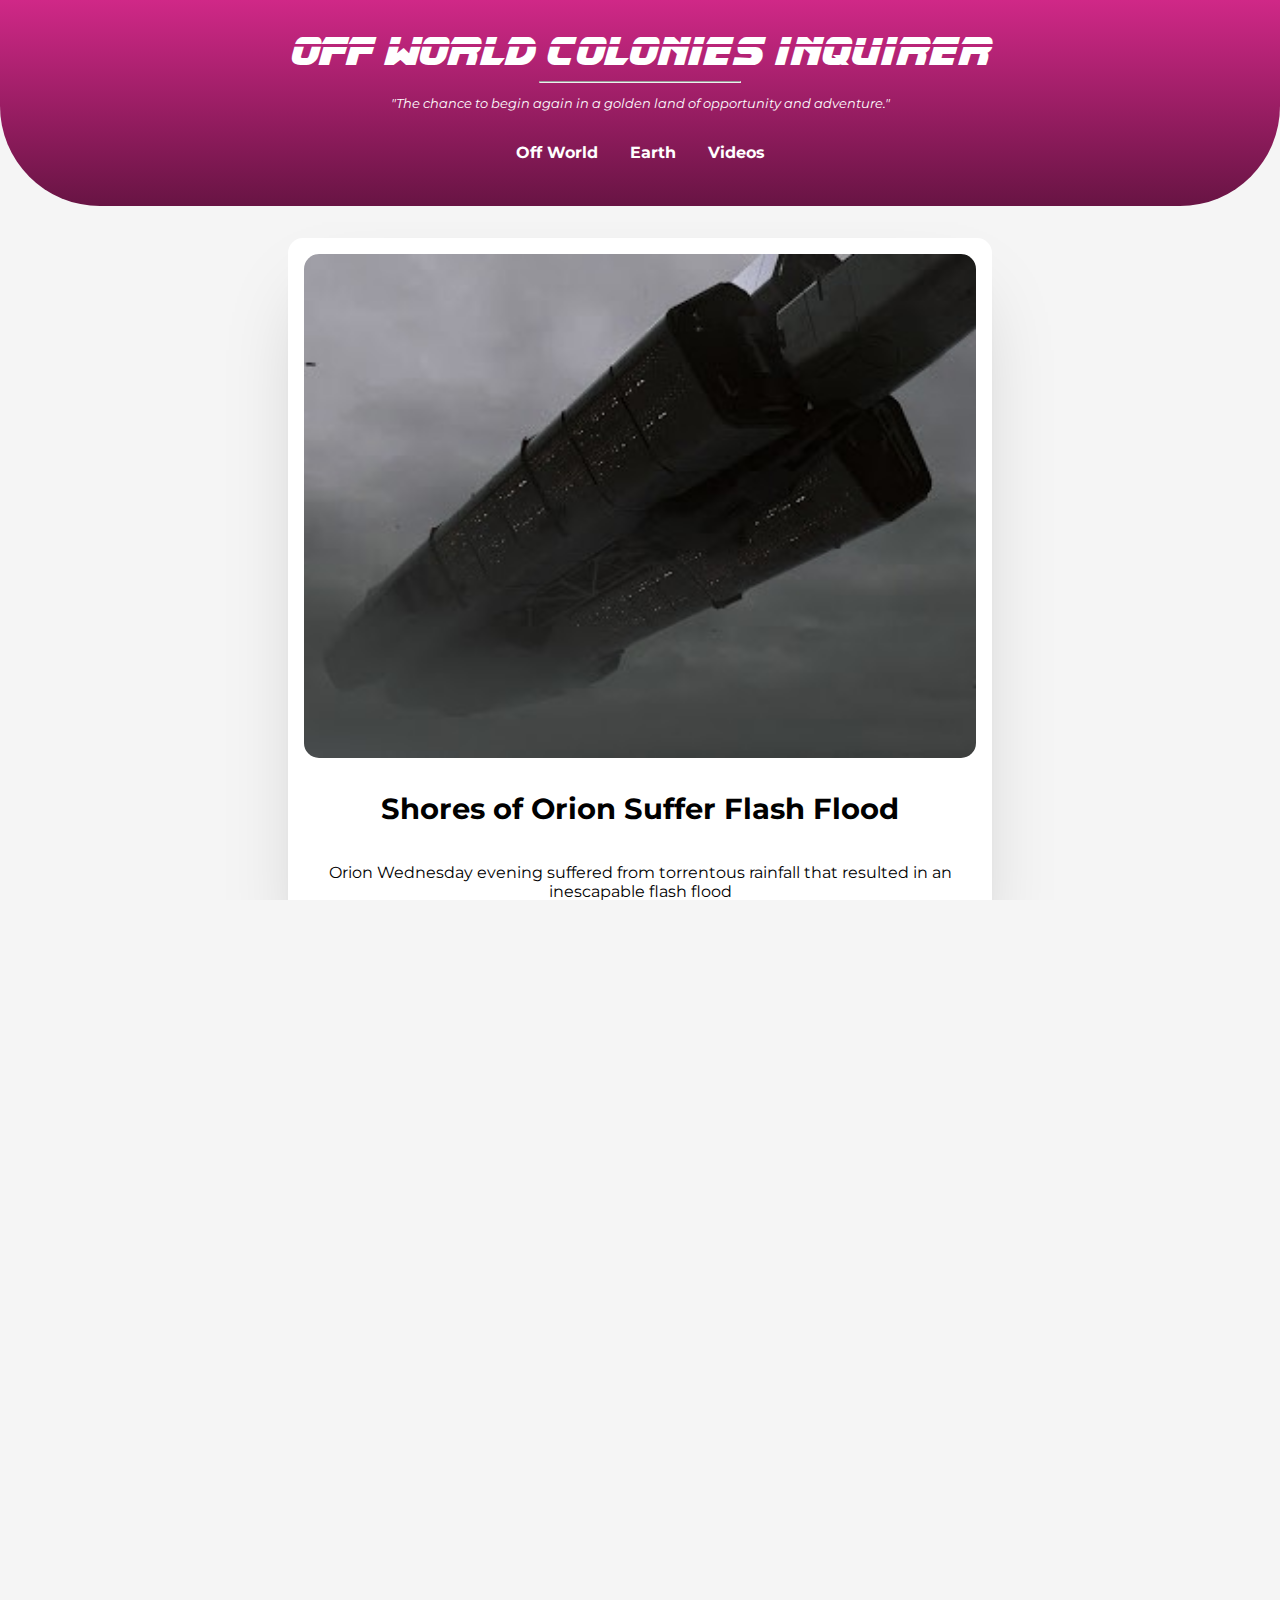
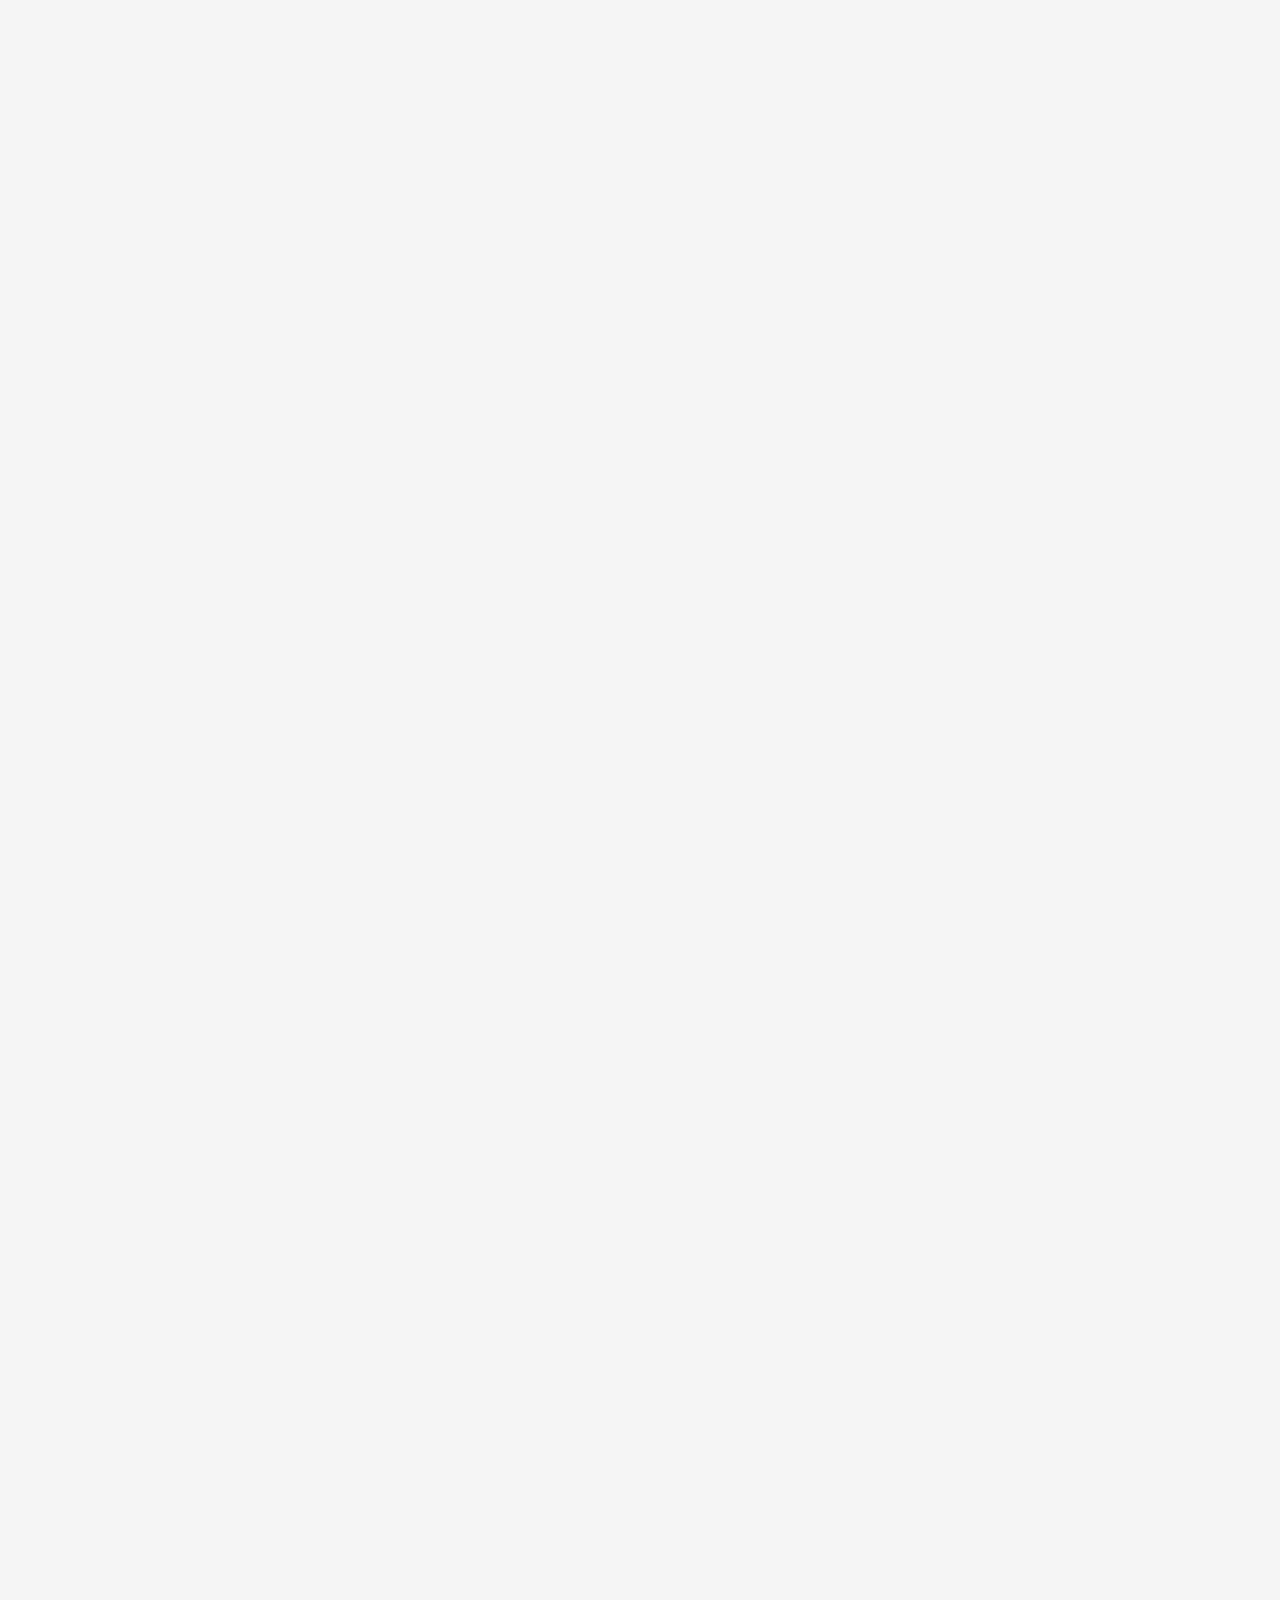
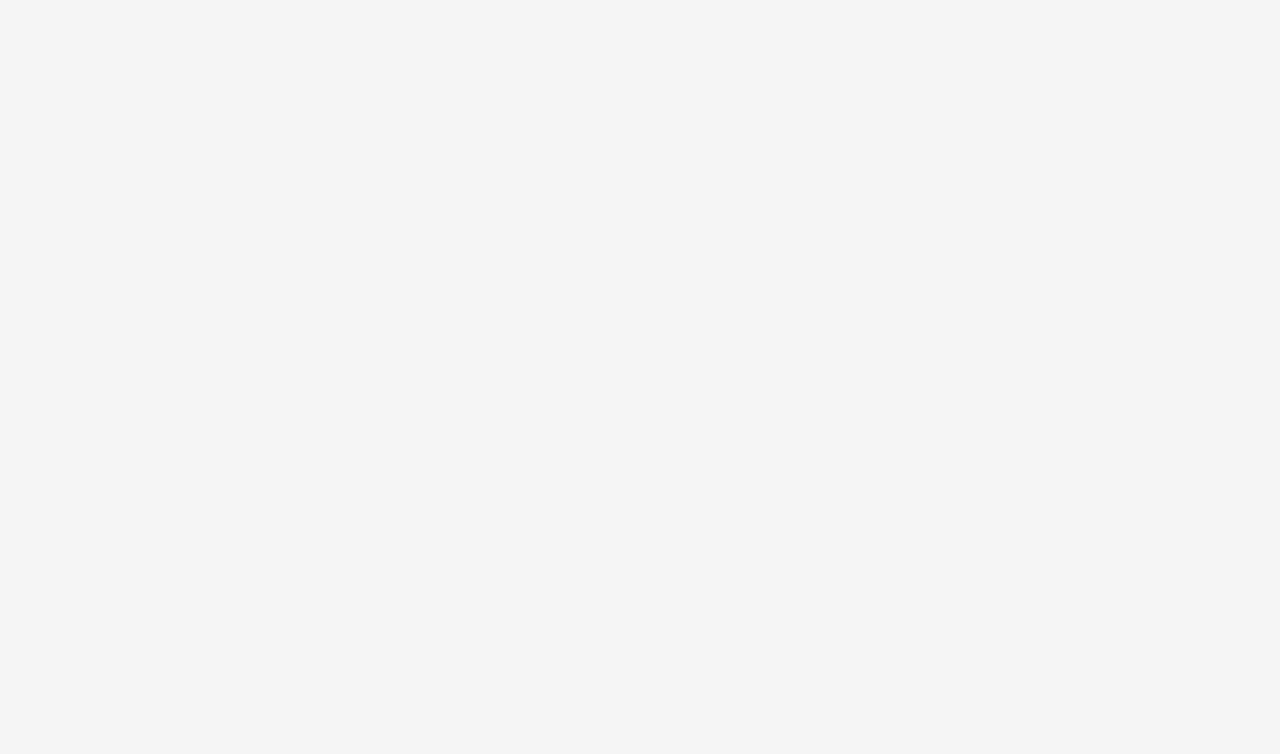
<file: index.html>
<!DOCTYPE html>
<html lang="en">
  <head>
    <meta charset="UTF-8" />
    <meta name="viewport" content="width=device-width, initial-scale=1.0" />
    <link rel="stylesheet" href="style.css" />
    <link
      href="https://fonts.googleapis.com/css?family=Montserrat&display=swap"
      rel="stylesheet"
    />
    <link
      rel="icon"
      href="./images/Off_World_Colonies_Logo.jpg"
      type="image/x-icon"
    />
    <title>Off World Colonies Inquirer</title>
  </head>
  <body>
    <div class="main-container">
      <div class="header-container">
        <header>
          <h1 class="title">
            <a href="index.html">Off World Colonies Inquirer</a>
          </h1>
          <hr />
          <p class="ad-quote">
            "The chance to begin again in a golden land of opportunity and
            adventure."
          </p>
          <nav>
            <ul>
              <li>
                <a href="#Off_World_Container"><h4>Off World</h4></a>
              </li>
              <li>
                <a href="#Earth_Container"><h4>Earth</h4></a>
              </li>
              <li>
                <a href="#Video_Container"><h4>Videos</h4></a>
              </li>
            </ul>
          </nav>
        </header>
      </div>
      <div class="grid-container">
        <a href="storyOrion.html" class="main-story card">
          <article>
            <img
              src="./images/Blade Runner OrionCopy.jpg"
              alt="Blade Runner Orion"
            />
            <br />
            <h3>Shores of Orion Suffer Flash Flood</h3>
            <p class="subhead">
              Orion Wednesday evening suffered from torrentous rainfall that
              resulted in an inescapable flash flood
            </p>
          </article>
        </a>
        <a href="storyNexus8.html" class="card item-b"
          ><article>
            <img src="./images/Nexus_AlphaCopy.jpg" alt="Nexus-8" />
            <h3>Nexus 8 Replicant Apprehended at Cafe</h3>
          </article></a
        >
        <a href="storySebastian.html" class="card item-c"
          ><article>
            <img src="./images/Sebastian.jpg" alt="Chickenheads" />
            <h3>
              Colony Scientists Discover Way to Fix Chickenheads
            </h3>
          </article></a
        >
      </div>
      <h2 id="Off_World_Container">Off-World</h2>
      <div class="grid-container">
        <a href="storyChess.html" class="card secondary-items item-d">
          <article>
            <img
              src="./images/Roy_Batty_and_chessCopy.jpg"
              alt="Voight-Kampff"
            />
            <h3>
              An Intense Finale at the Off-World Chess Tournament
            </h3>
          </article></a
        >
        <a href="storyTownHall.html" class="card secondary-items item-e"
          ><article>
            <img
              src="./images/Cyberpunk_CityCopy.jpg"
              alt="Blade_Runner_Streets"
            />
            <h3>
              Weekly Katabatic Town Hall Disrupted By Scoundrels
            </h3>
          </article></a
        >
        <a href="storyFashion.html" class="card secondary-items item-f"
          ><article>
            <img
              src="./images/Blade-Runner-Sci-Fi-Fashion-InfluencesCopy.png"
              alt="Blade_Runner_Fashion"
            />
            <h3>
              The Clothes You Need for Fall 2050
            </h3>
          </article></a
        >
        <a href="storyDiscover.html" class="card secondary-items item-g">
          <article>
            <img
              src="./images/Desert_Off_World_ColonyCopy.png"
              alt="Desert_Off_World_ColonyCopy"
            />
            <h3>
              Children Lasersword Fighting Discover Ancient Art
            </h3>
          </article>
        </a>
      </div>
      <h2 id="Earth_Container">Earth</h2>
      <div class="grid-container">
        <a href="storyVoight.html" class="card secondary-items item-d"
          ><article>
            <img src="./images/VoightKampffTestCopy.jpg" alt="Voight-Kampff" />
            <h3>
              New Voight-Kampff Questions Raise Concerns
            </h3>
          </article>
        </a>
        <a href="storyWallace.html" class="card secondary-items item-e"
          ><article>
            <img src="./images/Wallace_Corporation_logoCopy.jpg" alt="Bones" />
            <h3>
              Wallace Corporation Finally Turns a Profit
            </h3>
          </article></a
        >
        <a href="storyHuman.html" class="card secondary-items item-f"
          ><article>
            <img
              src="./images/Blade_Runner_StreetsCopy.jpg"
              alt="Earth Streets"
            />
            <h3>
              Do We Still Have Human Blade Runners?
            </h3>
          </article></a
        >
        <a href="storyPartner.html" class="card secondary-items item-g"
          ><article>
            <img
              src="./images/Officer_K_and_LadiesCopy.jpg"
              alt="Officer_K_and_Ladies"
            />
            <h3>
              How to Attract a Fertile Partner
            </h3>
          </article></a
        >
      </div>
      <h2 id="Video_Container">
        Videos
      </h2>
      <div class="flex-container">
        <section>
          <a
            href="https://www.youtube.com/watch?v=FaR7gsM4Et0&t=4s"
            target="_blank"
            ><img
              class="card"
              src="./images/CarPastBuildings.gif"
              alt="Car Passing Buildings gif"
          /></a>
        </section>
        <section>
          <a
            href="https://www.youtube.com/watch?v=yWPyRSURYFQ&list=PLD78CC986AC24D6B2&index=2&t=0s"
            target="_blank"
            ><img class="card" src="./images/Rachel.gif" alt="Rachel gif"
          /></a>
        </section>
        <section>
          <a
            href="https://www.youtube.com/watch?v=HU7Ga7qTLDU&list=PLD78CC986AC24D6B2&index=9"
            target="_blank"
            ><img
              class="card"
              src="./images/TearsInRain.gif"
              alt="Tears in Rain gif"
          /></a>
        </section>
      </div>
    </div>
    <div class="footer-container">
      <footer>
        <ul>
          <li>
            <a href="#">About</a>
          </li>
          <li>
            <a href="https://gamedog9988.github.io/Frontender/" target="_blank"
              >Contact</a
            >
          </li>
          <li>
            <a
              href="https://github.com/GameDog9988/Off_World_News"
              target="_blank"
              >GitHub Repo</a
            >
          </li>
          <li>
            <a href="index.html">Back to Top</a>
          </li>
        </ul>
      </footer>
    </div>
  </body>
</html>
</file>
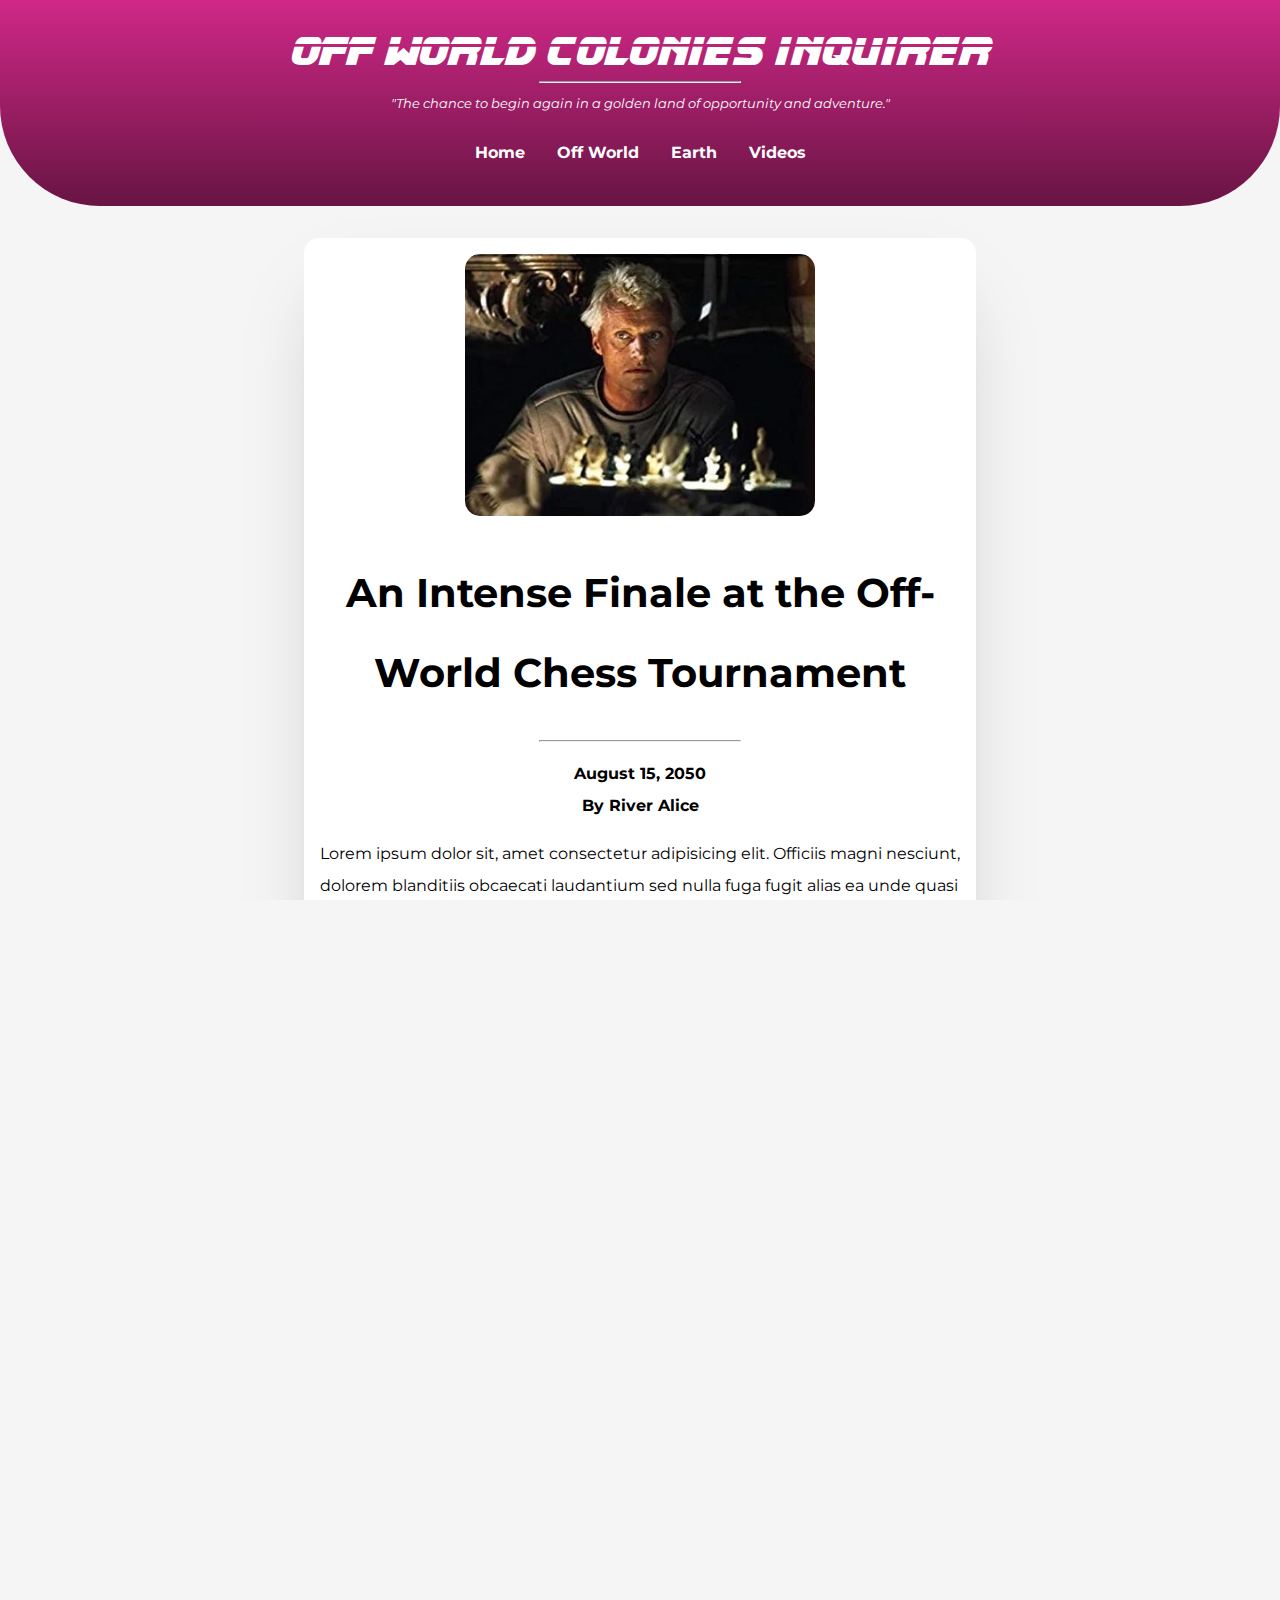
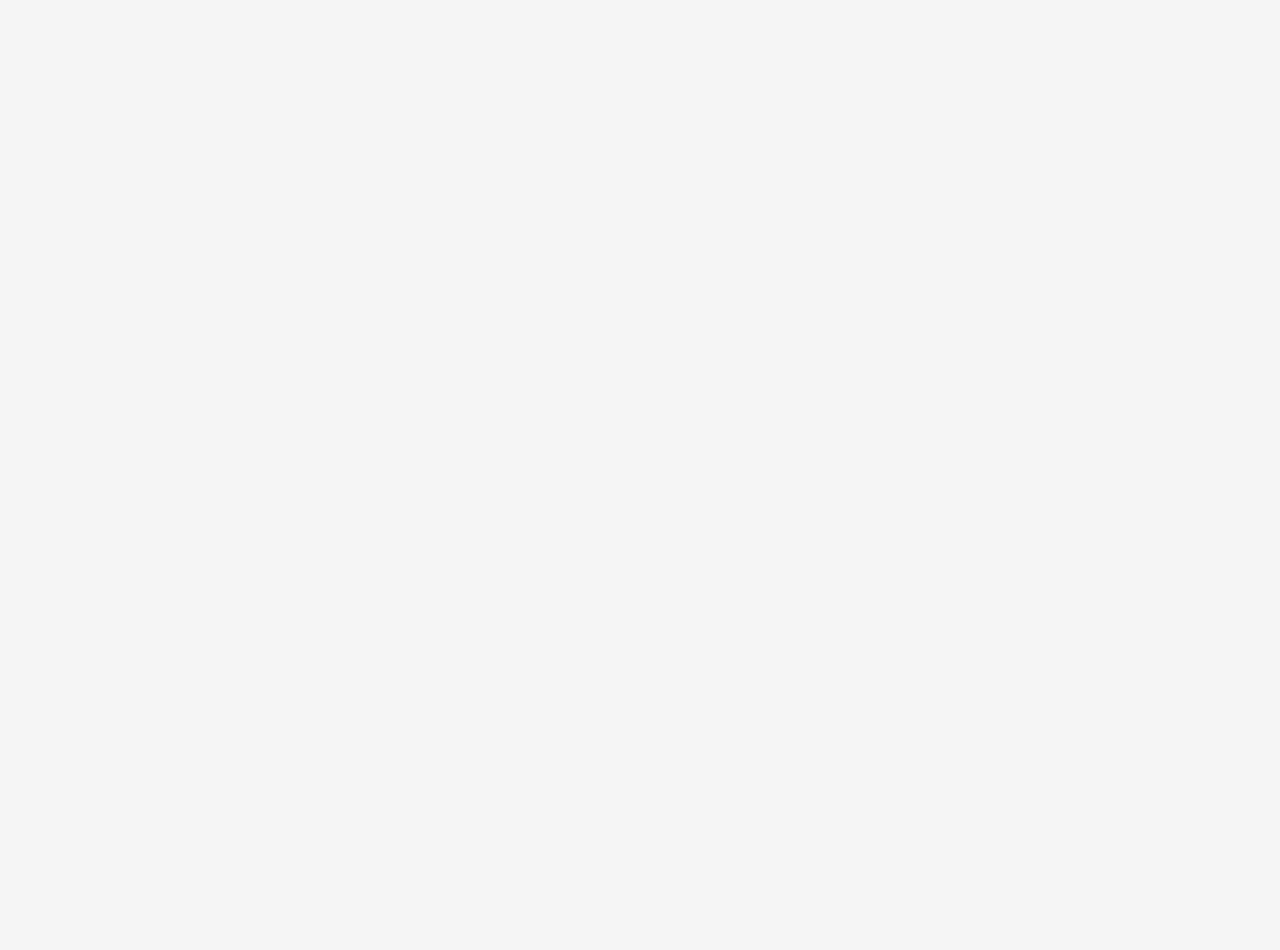
<file: storyChess.html>
<!DOCTYPE html>
<html lang="en">
  <head>
    <meta charset="UTF-8" />
    <meta name="viewport" content="width=device-width, initial-scale=1.0" />
    <link rel="stylesheet" href="style.css" />
    <link
      href="https://fonts.googleapis.com/css?family=Montserrat&display=swap"
      rel="stylesheet"
    />
    <link
      rel="icon"
      href="./images/Off_World_Colonies_Logo.jpg"
      type="image/x-icon"
    />
    <title>
      An Intense Finale at the Off-World Chess Tournament - Off World Colonies
      Inquirer
    </title>
  </head>
  <body>
    <div class="main-container">
      <div class="header-container">
        <header>
          <h1 class="title">
            <a href="index.html">Off World Colonies Inquirer</a>
          </h1>
          <hr />
          <p class="ad-quote">
            "The chance to begin again in a golden land of opportunity and
            adventure."
          </p>
          <nav>
            <ul>
              <li>
                <a href="index.html">
                  <h4>Home</h4>
                </a>
              </li>
              <li>
                <a href="index.html#Off_World_Container">
                  <h4>Off World</h4>
                </a>
              </li>
              <li>
                <a href="index.html#Earth_Container">
                  <h4>Earth</h4>
                </a>
              </li>
              <li>
                <a href="index.html#Video_Container">
                  <h4>Videos</h4>
                </a>
              </li>
            </ul>
          </nav>
        </header>
      </div>
      <div class="story-container story-card">
        <img
          src="./images/Roy_Batty_and_chessCopy.jpg"
          alt="Roy_Batty_and_chessCopy"
        />
        <h1>An Intense Finale at the Off-World Chess Tournament</h1>
        <hr />
        <p class="byline">
          August 15, 2050 <br />
          By River Alice
        </p>
        <p class="story">
          Lorem ipsum dolor sit, amet consectetur adipisicing elit. Officiis
          magni nesciunt, dolorem blanditiis obcaecati laudantium sed nulla fuga
          fugit alias ea unde quasi molestias dignissimos deserunt vero nostrum
          nobis ullam doloribus. <br /><br />
          Exercitationem sed odit soluta quia ut reiciendis asperiores, aliquam
          vitae modi qui eligendi autem eius consectetur repellendus excepturi
          velit, unde, tenetur ullam! Vitae eos nihil exercitationem
          necessitatibus repudiandae ex nisi commodi ad sit nemo laudantium
          perferendis accusantium, accusamus id illo sint totam repellat
          mollitia obcaecati ut? <br /><br />
          Exercitationem itaque ipsam laudantium nam quod aperiam facere ex
          repellat repellendus porro aliquid perspiciatis, ab officiis fugit
          velit enim fuga suscipit laboriosam deserunt dolores dolor quidem.
          Eligendi magni quae doloremque voluptatem aperiam provident aspernatur
          eveniet quidem, incidunt hic veritatis possimus excepturi voluptate
          accusamus quas molestias asperiores omnis labore porro quos sint.
          <br /><br />
          Voluptas, explicabo distinctio error perferendis sequi delectus
          facilis. Suscipit facilis libero labore cumque quis doloribus
          voluptates earum nam laborum, quae dolorem optio, soluta repellendus
          voluptatum aliquam expedita veniam ipsum officiis neque dolores
          facere? Voluptates voluptatem aliquid eveniet esse voluptate culpa
          inventore! Exercitationem atque doloribus, eos eum reiciendis
          provident quidem. Tempora nemo optio laboriosam id natus deleniti a
          quam expedita aut sint pariatur inventore alias atque necessitatibus,
          ipsum porro blanditiis hic amet. <br /><br />
          Dolorum nobis officia, quis doloribus enim optio quibusdam nulla fuga
          reiciendis voluptate. Distinctio odio perferendis, odit neque
          repudiandae doloremque et nostrum placeat velit modi necessitatibus
          hic esse numquam similique recusandae dolorum? Placeat quisquam eum
          debitis, pariatur, provident libero nisi voluptas quam assumenda
          excepturi aperiam nam adipisci voluptatum, asperiores rerum voluptate
          repudiandae molestias sint magni sequi. Sint consequatur hic iste,
          praesentium quae illum eius consectetur veritatis nesciunt, labore
          omnis. Iure amet placeat omnis tempore eveniet. Consequuntur quibusdam
          quasi consequatur voluptate excepturi quia velit, doloribus illo?
          <br /><br />
          Laborum nostrum molestias qui suscipit nihil eaque hic velit ea
          pariatur, fuga nulla quaerat saepe quisquam nobis asperiores fugiat
          corporis repellat vero tempora enim. Similique, atque nobis?
          Temporibus rem sapiente suscipit ad magnam aut? Iure perferendis
          voluptatem corrupti, facilis pariatur molestias sunt maxime, nulla quo
          magnam, nobis alias! Dolorum molestias dicta voluptas vel atque
          dolorem deserunt eius! Debitis similique reprehenderit consectetur.
          <br /><br />
          Qui asperiores quis excepturi, sit eius atque repellendus maiores
          sapiente molestias eum nobis corporis omnis dolores nostrum fuga
          consequuntur accusamus laborum culpa sunt error maxime delectus
          officia deleniti! Labore culpa magnam commodi in, officiis voluptas
          ipsam vitae aliquam minus ratione. Maxime voluptas, alias officia
          repellendus nam ad natus tenetur qui. Debitis totam quisquam beatae
          alias officiis.
        </p>
      </div>
    </div>
  </body>
</html>
</file>
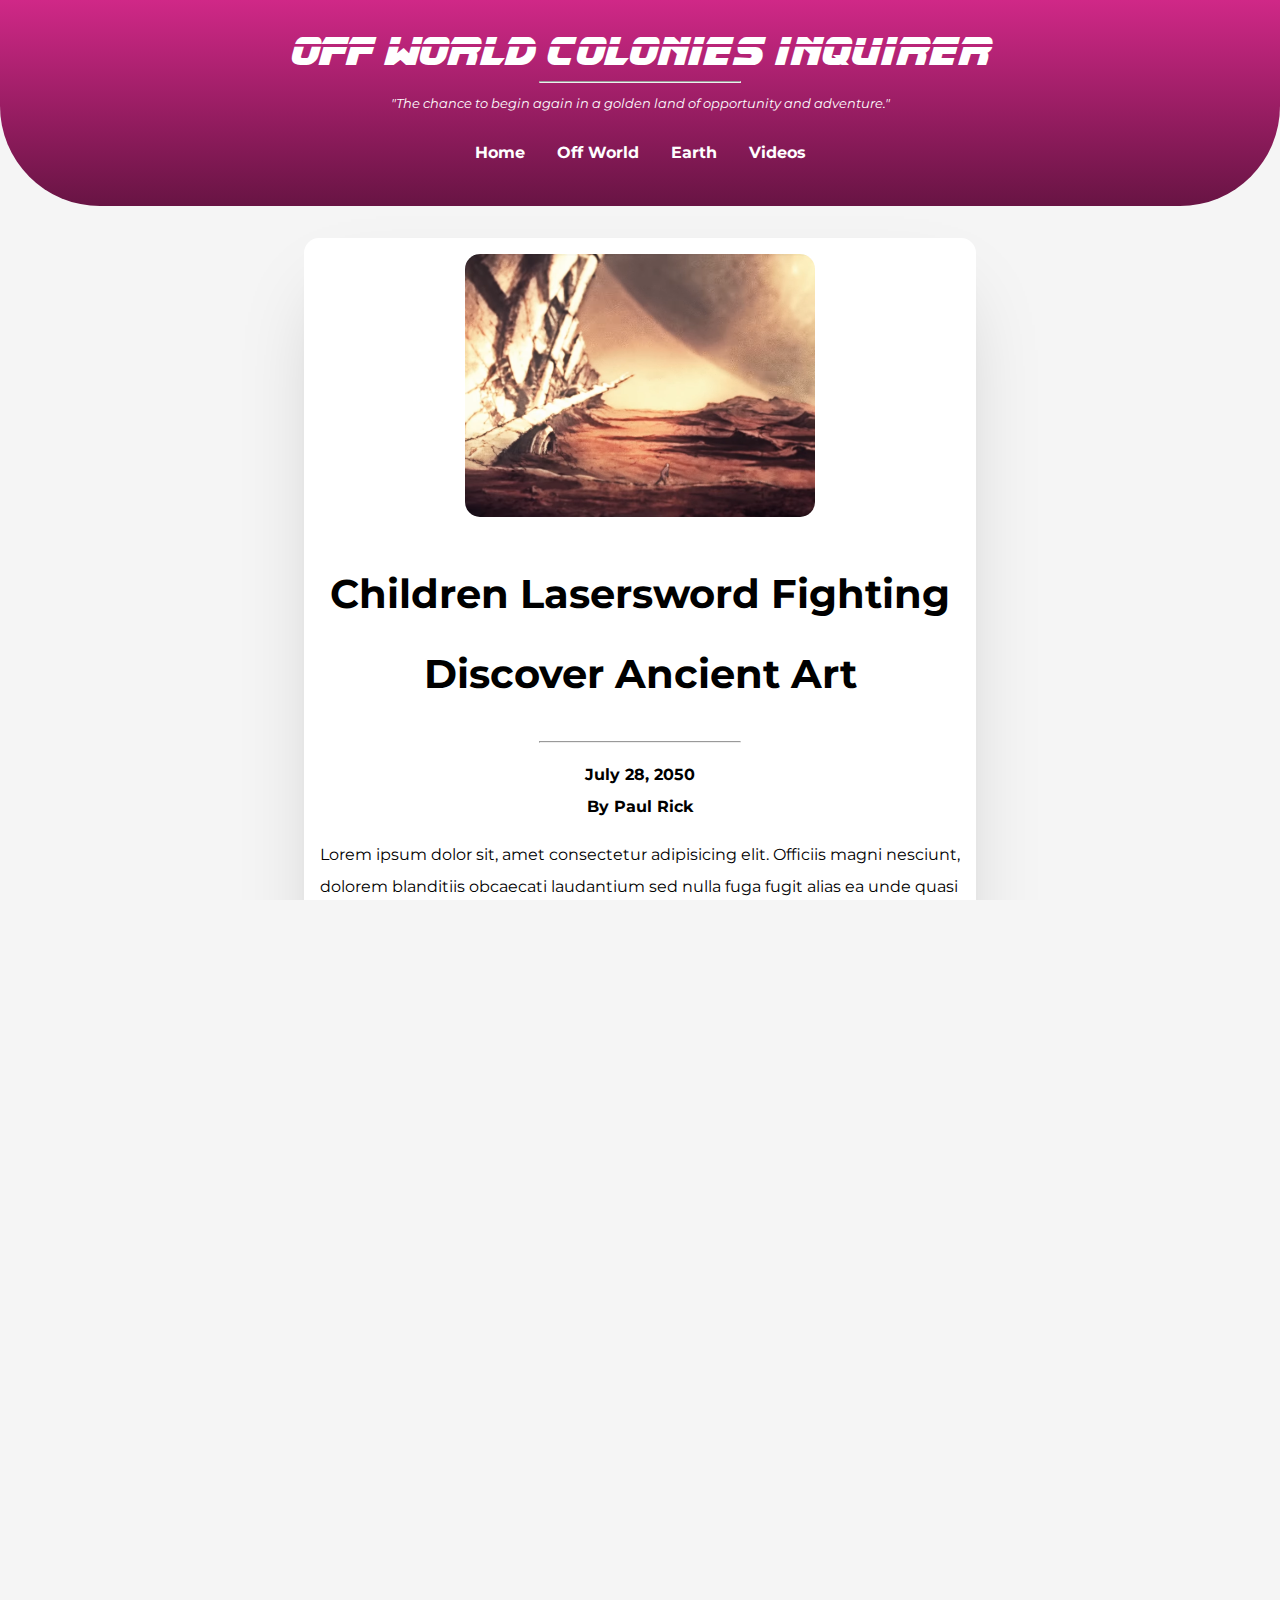
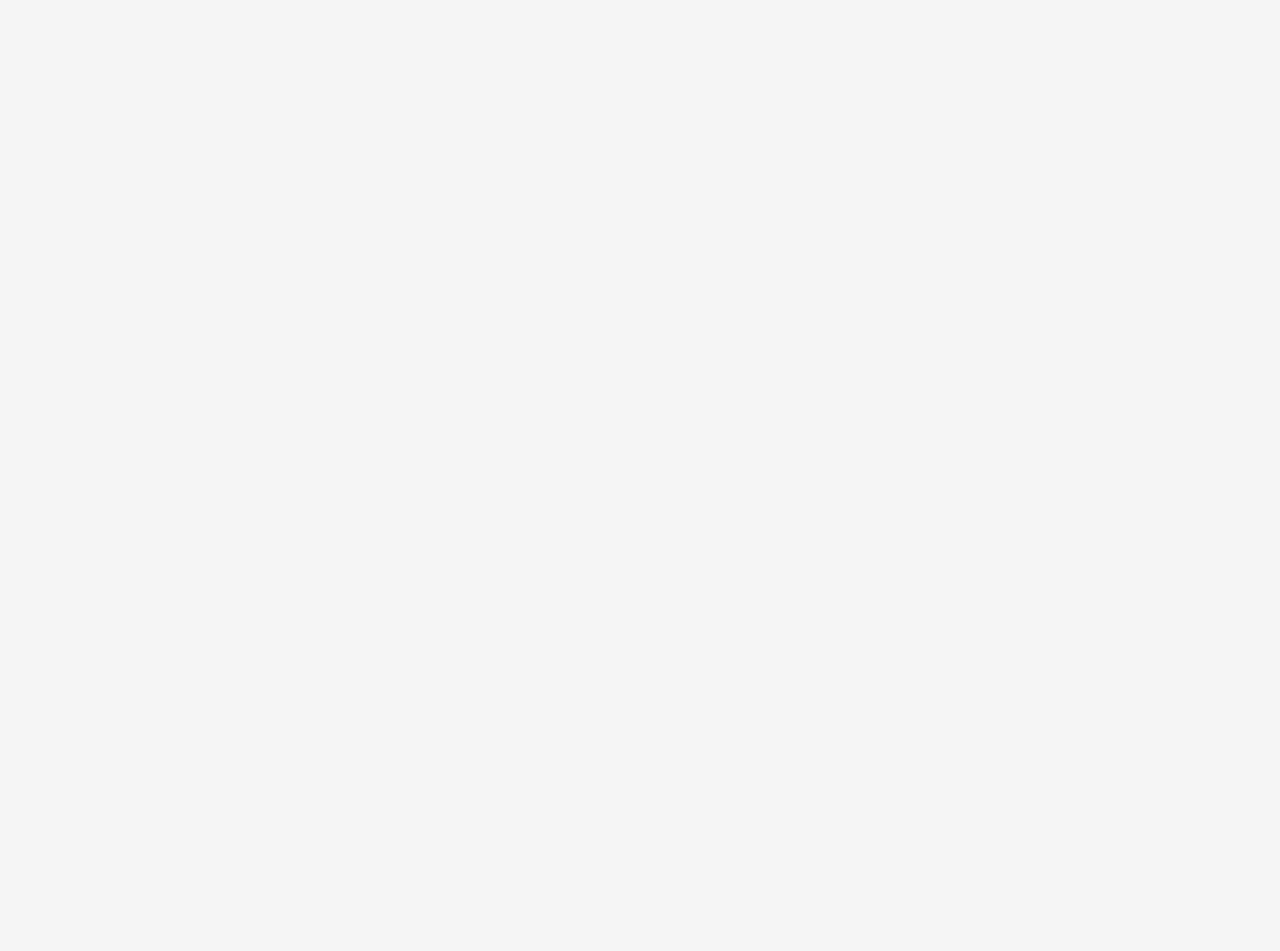
<file: storyDiscover.html>
<!DOCTYPE html>
<html lang="en">
  <head>
    <meta charset="UTF-8" />
    <meta name="viewport" content="width=device-width, initial-scale=1.0" />
    <link rel="stylesheet" href="style.css" />
    <link
      href="https://fonts.googleapis.com/css?family=Montserrat&display=swap"
      rel="stylesheet"
    />
    <link
      rel="icon"
      href="./images/Off_World_Colonies_Logo.jpg"
      type="image/x-icon"
    />
    <title>
      Children Lasersword Fighting Discover Ancient Art - Off World Colonies
      Inquirer
    </title>
  </head>

  <body>
    <div class="main-container">
      <div class="header-container">
        <header>
          <h1 class="title">
            <a href="index.html">Off World Colonies Inquirer</a>
          </h1>
          <hr />
          <p class="ad-quote">
            "The chance to begin again in a golden land of opportunity and
            adventure."
          </p>
          <nav>
            <ul>
              <li>
                <a href="index.html">
                  <h4>Home</h4>
                </a>
              </li>
              <li>
                <a href="index.html#Off_World_Container">
                  <h4>Off World</h4>
                </a>
              </li>
              <li>
                <a href="index.html#Earth_Container">
                  <h4>Earth</h4>
                </a>
              </li>
              <li>
                <a href="index.html#Video_Container">
                  <h4>Videos</h4>
                </a>
              </li>
            </ul>
          </nav>
        </header>
      </div>
      <div class="story-container story-card">
        <img
          src="./images/Desert_Off_World_ColonyCopy.png"
          alt="Desert_Off_World_ColonyCopy"
        />
        <h1>Children Lasersword Fighting Discover Ancient Art</h1>
        <hr />
        <p class="byline">
          July 28, 2050 <br />
          By Paul Rick
        </p>
        <p class="story">
          Lorem ipsum dolor sit, amet consectetur adipisicing elit. Officiis
          magni nesciunt, dolorem blanditiis obcaecati laudantium sed nulla fuga
          fugit alias ea unde quasi molestias dignissimos deserunt vero nostrum
          nobis ullam doloribus. <br /><br />
          Exercitationem sed odit soluta quia ut reiciendis asperiores, aliquam
          vitae modi qui eligendi autem eius consectetur repellendus excepturi
          velit, unde, tenetur ullam! Vitae eos nihil exercitationem
          necessitatibus repudiandae ex nisi commodi ad sit nemo laudantium
          perferendis accusantium, accusamus id illo sint totam repellat
          mollitia obcaecati ut? <br /><br />
          Exercitationem itaque ipsam laudantium nam quod aperiam facere ex
          repellat repellendus porro aliquid perspiciatis, ab officiis fugit
          velit enim fuga suscipit laboriosam deserunt dolores dolor quidem.
          Eligendi magni quae doloremque voluptatem aperiam provident aspernatur
          eveniet quidem, incidunt hic veritatis possimus excepturi voluptate
          accusamus quas molestias asperiores omnis labore porro quos sint.
          <br /><br />
          Voluptas, explicabo distinctio error perferendis sequi delectus
          facilis. Suscipit facilis libero labore cumque quis doloribus
          voluptates earum nam laborum, quae dolorem optio, soluta repellendus
          voluptatum aliquam expedita veniam ipsum officiis neque dolores
          facere? Voluptates voluptatem aliquid eveniet esse voluptate culpa
          inventore! Exercitationem atque doloribus, eos eum reiciendis
          provident quidem. Tempora nemo optio laboriosam id natus deleniti a
          quam expedita aut sint pariatur inventore alias atque necessitatibus,
          ipsum porro blanditiis hic amet. <br /><br />
          Dolorum nobis officia, quis doloribus enim optio quibusdam nulla fuga
          reiciendis voluptate. Distinctio odio perferendis, odit neque
          repudiandae doloremque et nostrum placeat velit modi necessitatibus
          hic esse numquam similique recusandae dolorum? Placeat quisquam eum
          debitis, pariatur, provident libero nisi voluptas quam assumenda
          excepturi aperiam nam adipisci voluptatum, asperiores rerum voluptate
          repudiandae molestias sint magni sequi. Sint consequatur hic iste,
          praesentium quae illum eius consectetur veritatis nesciunt, labore
          omnis. Iure amet placeat omnis tempore eveniet. Consequuntur quibusdam
          quasi consequatur voluptate excepturi quia velit, doloribus illo?
          <br /><br />
          Laborum nostrum molestias qui suscipit nihil eaque hic velit ea
          pariatur, fuga nulla quaerat saepe quisquam nobis asperiores fugiat
          corporis repellat vero tempora enim. Similique, atque nobis?
          Temporibus rem sapiente suscipit ad magnam aut? Iure perferendis
          voluptatem corrupti, facilis pariatur molestias sunt maxime, nulla quo
          magnam, nobis alias! Dolorum molestias dicta voluptas vel atque
          dolorem deserunt eius! Debitis similique reprehenderit consectetur.
          <br /><br />
          Qui asperiores quis excepturi, sit eius atque repellendus maiores
          sapiente molestias eum nobis corporis omnis dolores nostrum fuga
          consequuntur accusamus laborum culpa sunt error maxime delectus
          officia deleniti! Labore culpa magnam commodi in, officiis voluptas
          ipsam vitae aliquam minus ratione. Maxime voluptas, alias officia
          repellendus nam ad natus tenetur qui. Debitis totam quisquam beatae
          alias officiis.
        </p>
      </div>
    </div>
  </body>
</html>
</file>
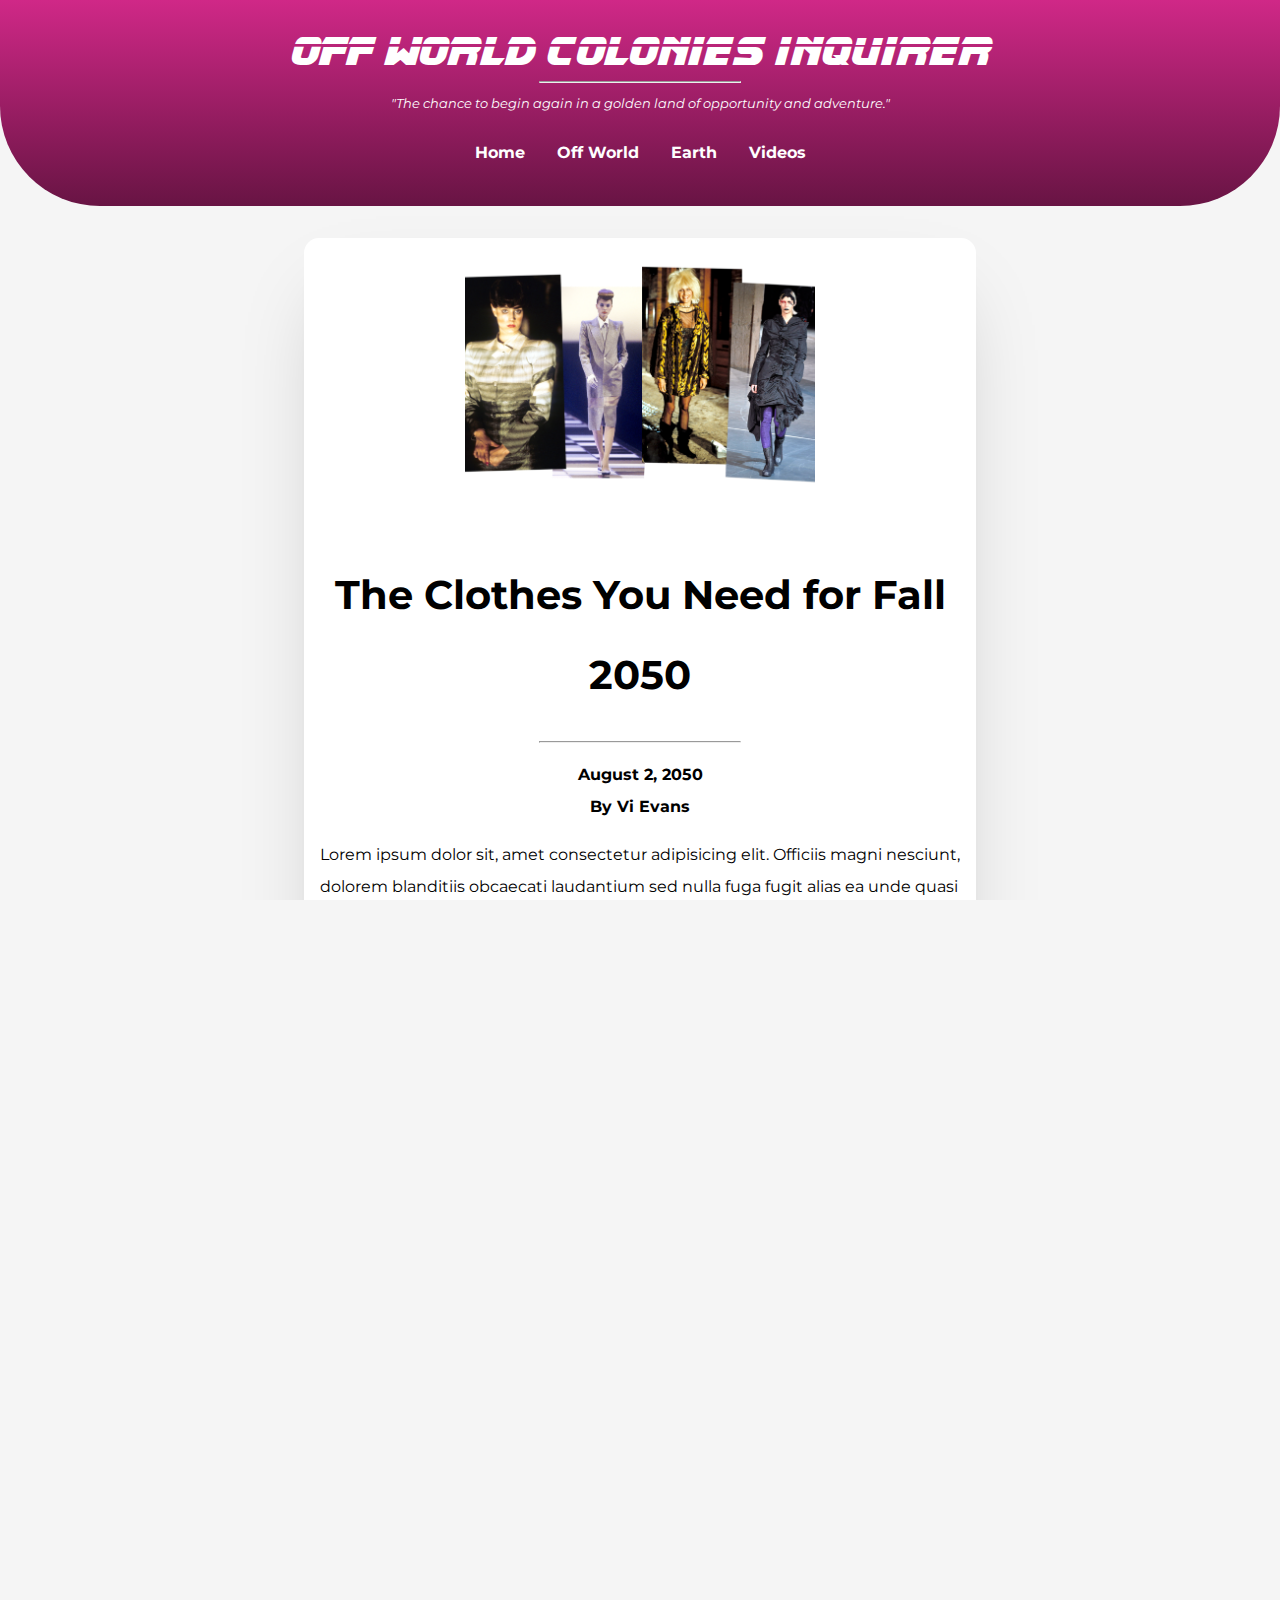
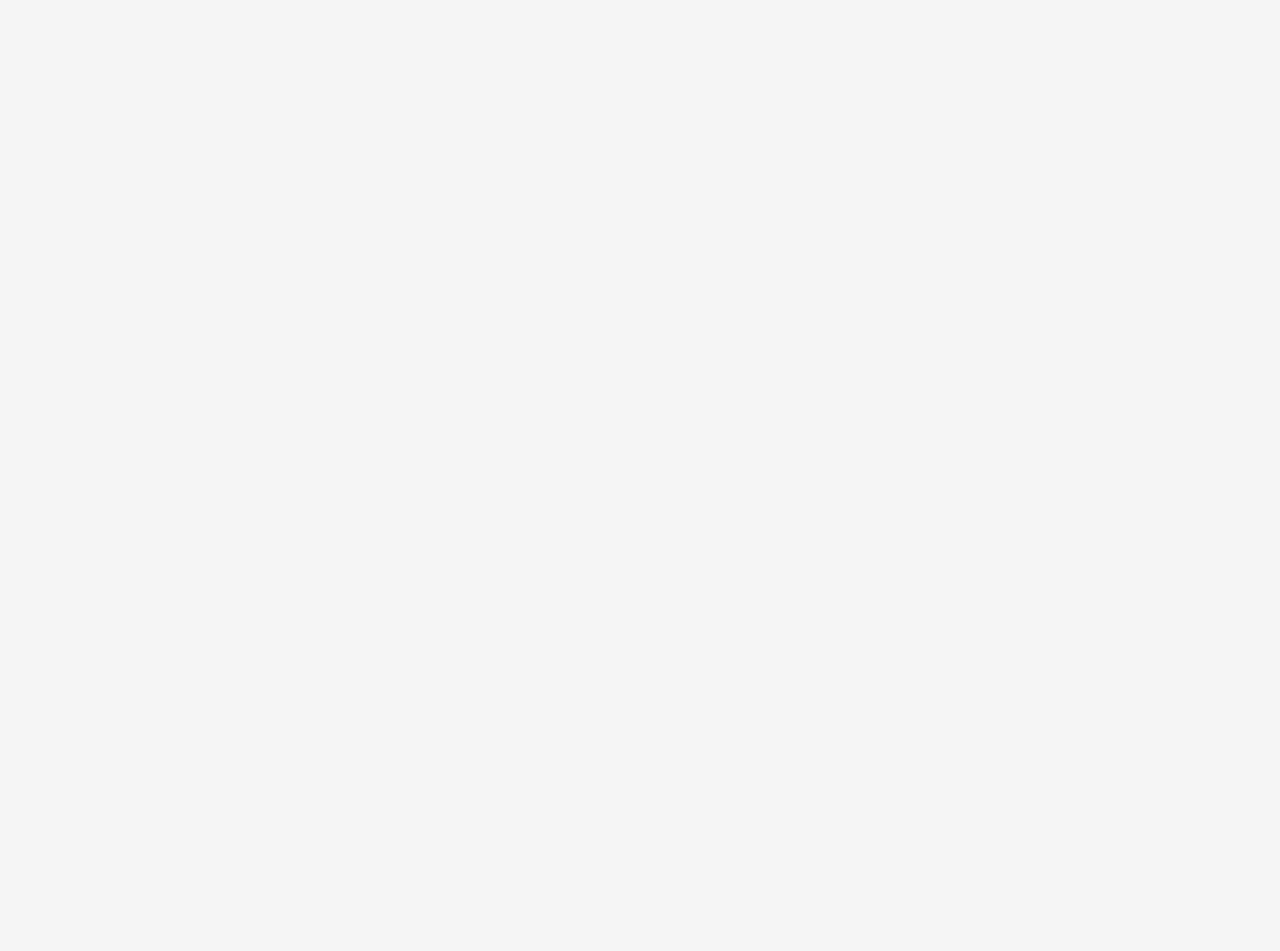
<file: storyFashion.html>
<!DOCTYPE html>
<html lang="en">
  <head>
    <meta charset="UTF-8" />
    <meta name="viewport" content="width=device-width, initial-scale=1.0" />
    <link rel="stylesheet" href="style.css" />
    <link
      href="https://fonts.googleapis.com/css?family=Montserrat&display=swap"
      rel="stylesheet"
    />
    <link
      rel="icon"
      href="./images/Off_World_Colonies_Logo.jpg"
      type="image/x-icon"
    />
    <title>
      The Clothes You Need for Fall 2050 - Off World Colonies Inquirer
    </title>
  </head>

  <body>
    <div class="main-container">
      <div class="header-container">
        <header>
          <h1 class="title">
            <a href="index.html">Off World Colonies Inquirer</a>
          </h1>
          <hr />
          <p class="ad-quote">
            "The chance to begin again in a golden land of opportunity and
            adventure."
          </p>
          <nav>
            <ul>
              <li>
                <a href="index.html">
                  <h4>Home</h4>
                </a>
              </li>
              <li>
                <a href="index.html#Off_World_Container">
                  <h4>Off World</h4>
                </a>
              </li>
              <li>
                <a href="index.html#Earth_Container">
                  <h4>Earth</h4>
                </a>
              </li>
              <li>
                <a href="index.html#Video_Container">
                  <h4>Videos</h4>
                </a>
              </li>
            </ul>
          </nav>
        </header>
      </div>
      <div class="story-container story-card">
        <img
          src="./images/Blade-Runner-Sci-Fi-Fashion-InfluencesCopy.png"
          alt="Blade-Runner-Sci-Fi-Fashion-InfluencesCopy"
        />
        <h1>The Clothes You Need for Fall 2050</h1>
        <hr />
        <p class="byline">
          August 2, 2050 <br />
          By Vi Evans
        </p>
        <p class="story">
          Lorem ipsum dolor sit, amet consectetur adipisicing elit. Officiis
          magni nesciunt, dolorem blanditiis obcaecati laudantium sed nulla fuga
          fugit alias ea unde quasi molestias dignissimos deserunt vero nostrum
          nobis ullam doloribus. <br /><br />
          Exercitationem sed odit soluta quia ut reiciendis asperiores, aliquam
          vitae modi qui eligendi autem eius consectetur repellendus excepturi
          velit, unde, tenetur ullam! Vitae eos nihil exercitationem
          necessitatibus repudiandae ex nisi commodi ad sit nemo laudantium
          perferendis accusantium, accusamus id illo sint totam repellat
          mollitia obcaecati ut? <br /><br />
          Exercitationem itaque ipsam laudantium nam quod aperiam facere ex
          repellat repellendus porro aliquid perspiciatis, ab officiis fugit
          velit enim fuga suscipit laboriosam deserunt dolores dolor quidem.
          Eligendi magni quae doloremque voluptatem aperiam provident aspernatur
          eveniet quidem, incidunt hic veritatis possimus excepturi voluptate
          accusamus quas molestias asperiores omnis labore porro quos sint.
          <br /><br />
          Voluptas, explicabo distinctio error perferendis sequi delectus
          facilis. Suscipit facilis libero labore cumque quis doloribus
          voluptates earum nam laborum, quae dolorem optio, soluta repellendus
          voluptatum aliquam expedita veniam ipsum officiis neque dolores
          facere? Voluptates voluptatem aliquid eveniet esse voluptate culpa
          inventore! Exercitationem atque doloribus, eos eum reiciendis
          provident quidem. Tempora nemo optio laboriosam id natus deleniti a
          quam expedita aut sint pariatur inventore alias atque necessitatibus,
          ipsum porro blanditiis hic amet. <br /><br />
          Dolorum nobis officia, quis doloribus enim optio quibusdam nulla fuga
          reiciendis voluptate. Distinctio odio perferendis, odit neque
          repudiandae doloremque et nostrum placeat velit modi necessitatibus
          hic esse numquam similique recusandae dolorum? Placeat quisquam eum
          debitis, pariatur, provident libero nisi voluptas quam assumenda
          excepturi aperiam nam adipisci voluptatum, asperiores rerum voluptate
          repudiandae molestias sint magni sequi. Sint consequatur hic iste,
          praesentium quae illum eius consectetur veritatis nesciunt, labore
          omnis. Iure amet placeat omnis tempore eveniet. Consequuntur quibusdam
          quasi consequatur voluptate excepturi quia velit, doloribus illo?
          <br /><br />
          Laborum nostrum molestias qui suscipit nihil eaque hic velit ea
          pariatur, fuga nulla quaerat saepe quisquam nobis asperiores fugiat
          corporis repellat vero tempora enim. Similique, atque nobis?
          Temporibus rem sapiente suscipit ad magnam aut? Iure perferendis
          voluptatem corrupti, facilis pariatur molestias sunt maxime, nulla quo
          magnam, nobis alias! Dolorum molestias dicta voluptas vel atque
          dolorem deserunt eius! Debitis similique reprehenderit consectetur.
          <br /><br />
          Qui asperiores quis excepturi, sit eius atque repellendus maiores
          sapiente molestias eum nobis corporis omnis dolores nostrum fuga
          consequuntur accusamus laborum culpa sunt error maxime delectus
          officia deleniti! Labore culpa magnam commodi in, officiis voluptas
          ipsam vitae aliquam minus ratione. Maxime voluptas, alias officia
          repellendus nam ad natus tenetur qui. Debitis totam quisquam beatae
          alias officiis.
        </p>
      </div>
    </div>
  </body>
</html>
</file>
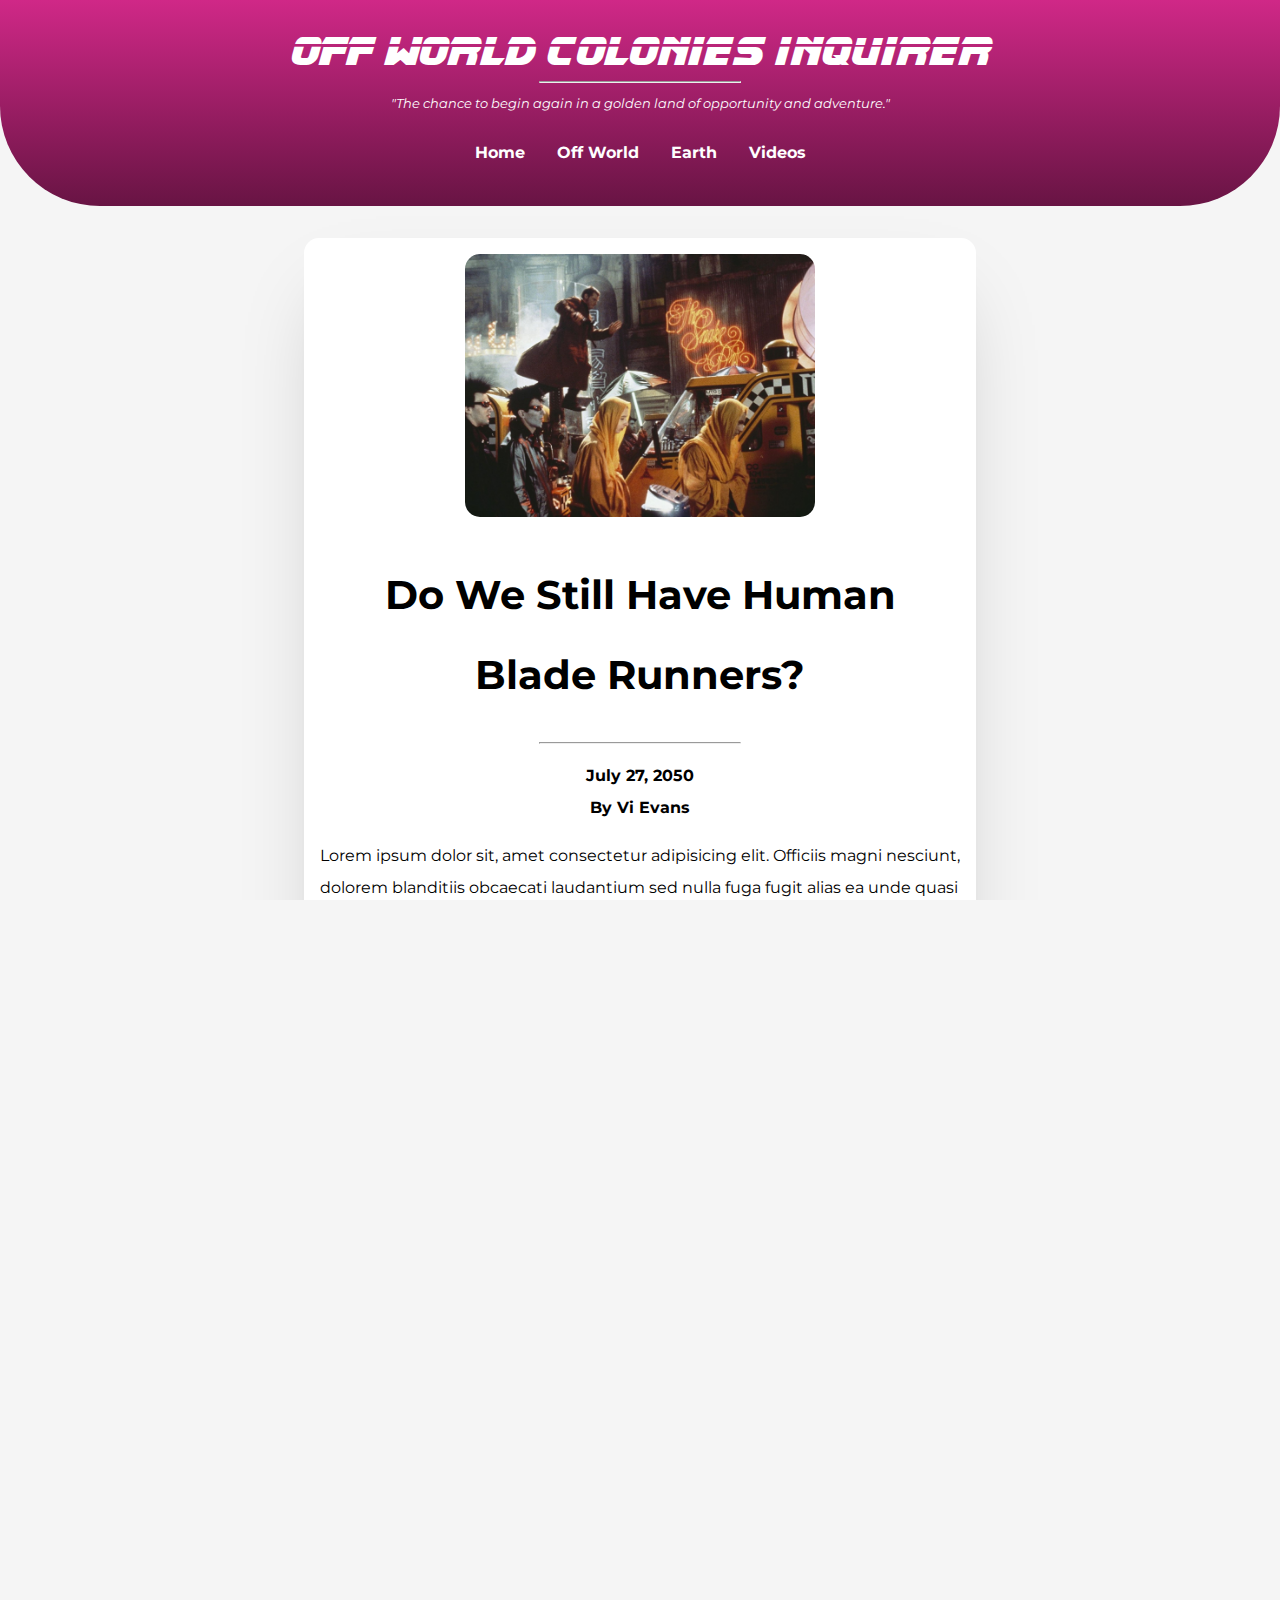
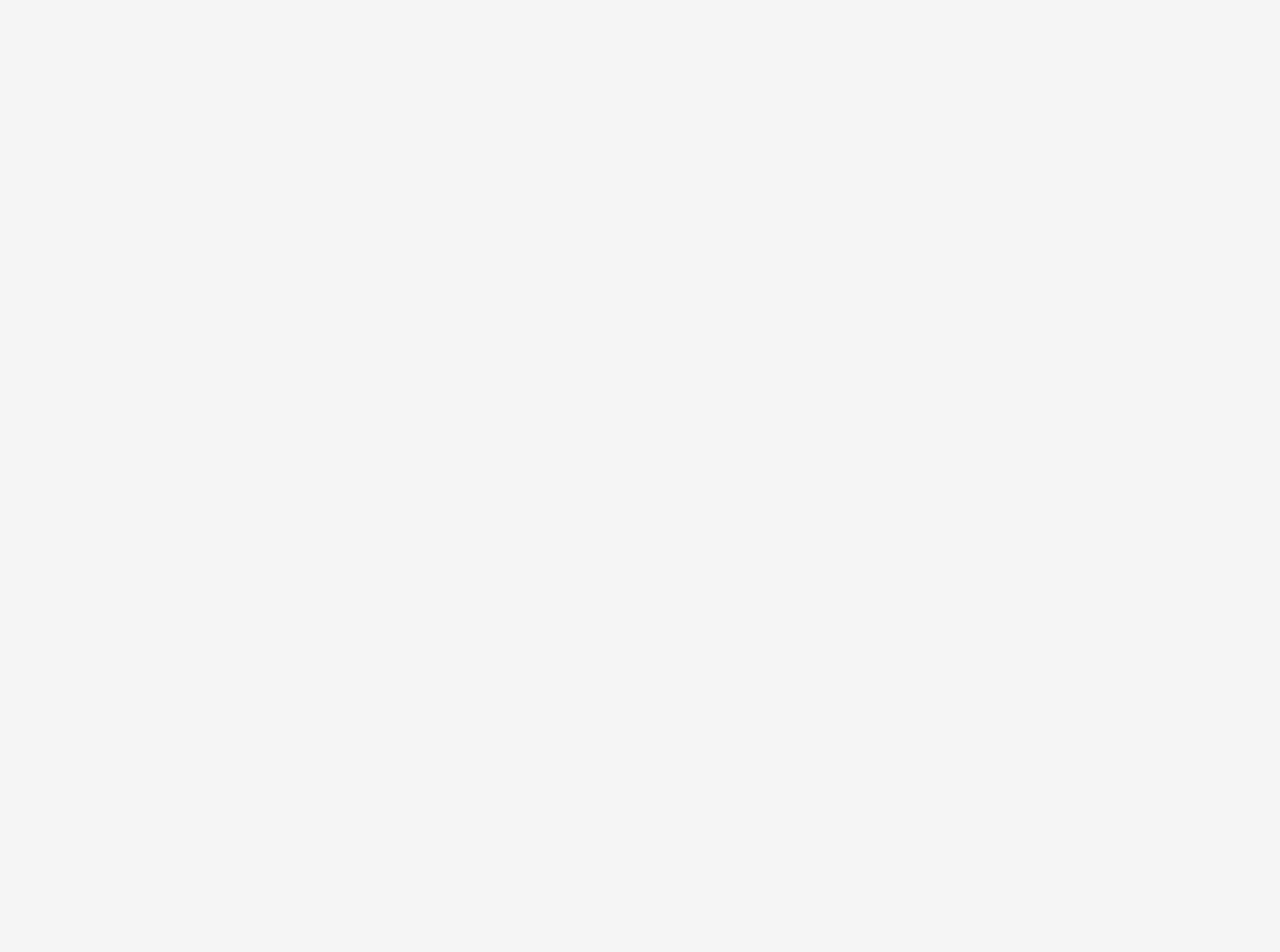
<file: storyHuman.html>
<!DOCTYPE html>
<html lang="en">
  <head>
    <meta charset="UTF-8" />
    <meta name="viewport" content="width=device-width, initial-scale=1.0" />
    <link rel="stylesheet" href="style.css" />
    <link
      href="https://fonts.googleapis.com/css?family=Montserrat&display=swap"
      rel="stylesheet"
    />
    <link
      rel="icon"
      href="./images/Off_World_Colonies_Logo.jpg"
      type="image/x-icon"
    />
    <title>
      Do We Still Have Human Blade Runners? - Off World Colonies Inquirer
    </title>
  </head>

  <body>
    <div class="main-container">
      <div class="header-container">
        <header>
          <h1 class="title">
            <a href="index.html">Off World Colonies Inquirer</a>
          </h1>
          <hr />
          <p class="ad-quote">
            "The chance to begin again in a golden land of opportunity and
            adventure."
          </p>
          <nav>
            <ul>
              <li>
                <a href="index.html">
                  <h4>Home</h4>
                </a>
              </li>
              <li>
                <a href="index.html#Off_World_Container">
                  <h4>Off World</h4>
                </a>
              </li>
              <li>
                <a href="index.html#Earth_Container">
                  <h4>Earth</h4>
                </a>
              </li>
              <li>
                <a href="index.html#Video_Container">
                  <h4>Videos</h4>
                </a>
              </li>
            </ul>
          </nav>
        </header>
      </div>
      <div class="story-container story-card">
        <img
          src="./images/Blade_Runner_StreetsCopy.jpg"
          alt="Blade_Runner_StreetsCopy"
        />
        <h1>Do We Still Have Human Blade Runners?</h1>
        <hr />
        <p class="byline">
          July 27, 2050 <br />
          By Vi Evans
        </p>
        <p class="story">
          Lorem ipsum dolor sit, amet consectetur adipisicing elit. Officiis
          magni nesciunt, dolorem blanditiis obcaecati laudantium sed nulla fuga
          fugit alias ea unde quasi molestias dignissimos deserunt vero nostrum
          nobis ullam doloribus. <br /><br />
          Exercitationem sed odit soluta quia ut reiciendis asperiores, aliquam
          vitae modi qui eligendi autem eius consectetur repellendus excepturi
          velit, unde, tenetur ullam! Vitae eos nihil exercitationem
          necessitatibus repudiandae ex nisi commodi ad sit nemo laudantium
          perferendis accusantium, accusamus id illo sint totam repellat
          mollitia obcaecati ut? <br /><br />
          Exercitationem itaque ipsam laudantium nam quod aperiam facere ex
          repellat repellendus porro aliquid perspiciatis, ab officiis fugit
          velit enim fuga suscipit laboriosam deserunt dolores dolor quidem.
          Eligendi magni quae doloremque voluptatem aperiam provident aspernatur
          eveniet quidem, incidunt hic veritatis possimus excepturi voluptate
          accusamus quas molestias asperiores omnis labore porro quos sint.
          <br /><br />
          Voluptas, explicabo distinctio error perferendis sequi delectus
          facilis. Suscipit facilis libero labore cumque quis doloribus
          voluptates earum nam laborum, quae dolorem optio, soluta repellendus
          voluptatum aliquam expedita veniam ipsum officiis neque dolores
          facere? Voluptates voluptatem aliquid eveniet esse voluptate culpa
          inventore! Exercitationem atque doloribus, eos eum reiciendis
          provident quidem. Tempora nemo optio laboriosam id natus deleniti a
          quam expedita aut sint pariatur inventore alias atque necessitatibus,
          ipsum porro blanditiis hic amet. <br /><br />
          Dolorum nobis officia, quis doloribus enim optio quibusdam nulla fuga
          reiciendis voluptate. Distinctio odio perferendis, odit neque
          repudiandae doloremque et nostrum placeat velit modi necessitatibus
          hic esse numquam similique recusandae dolorum? Placeat quisquam eum
          debitis, pariatur, provident libero nisi voluptas quam assumenda
          excepturi aperiam nam adipisci voluptatum, asperiores rerum voluptate
          repudiandae molestias sint magni sequi. Sint consequatur hic iste,
          praesentium quae illum eius consectetur veritatis nesciunt, labore
          omnis. Iure amet placeat omnis tempore eveniet. Consequuntur quibusdam
          quasi consequatur voluptate excepturi quia velit, doloribus illo?
          <br /><br />
          Laborum nostrum molestias qui suscipit nihil eaque hic velit ea
          pariatur, fuga nulla quaerat saepe quisquam nobis asperiores fugiat
          corporis repellat vero tempora enim. Similique, atque nobis?
          Temporibus rem sapiente suscipit ad magnam aut? Iure perferendis
          voluptatem corrupti, facilis pariatur molestias sunt maxime, nulla quo
          magnam, nobis alias! Dolorum molestias dicta voluptas vel atque
          dolorem deserunt eius! Debitis similique reprehenderit consectetur.
          <br /><br />
          Qui asperiores quis excepturi, sit eius atque repellendus maiores
          sapiente molestias eum nobis corporis omnis dolores nostrum fuga
          consequuntur accusamus laborum culpa sunt error maxime delectus
          officia deleniti! Labore culpa magnam commodi in, officiis voluptas
          ipsam vitae aliquam minus ratione. Maxime voluptas, alias officia
          repellendus nam ad natus tenetur qui. Debitis totam quisquam beatae
          alias officiis.
        </p>
      </div>
    </div>
  </body>
</html>
</file>
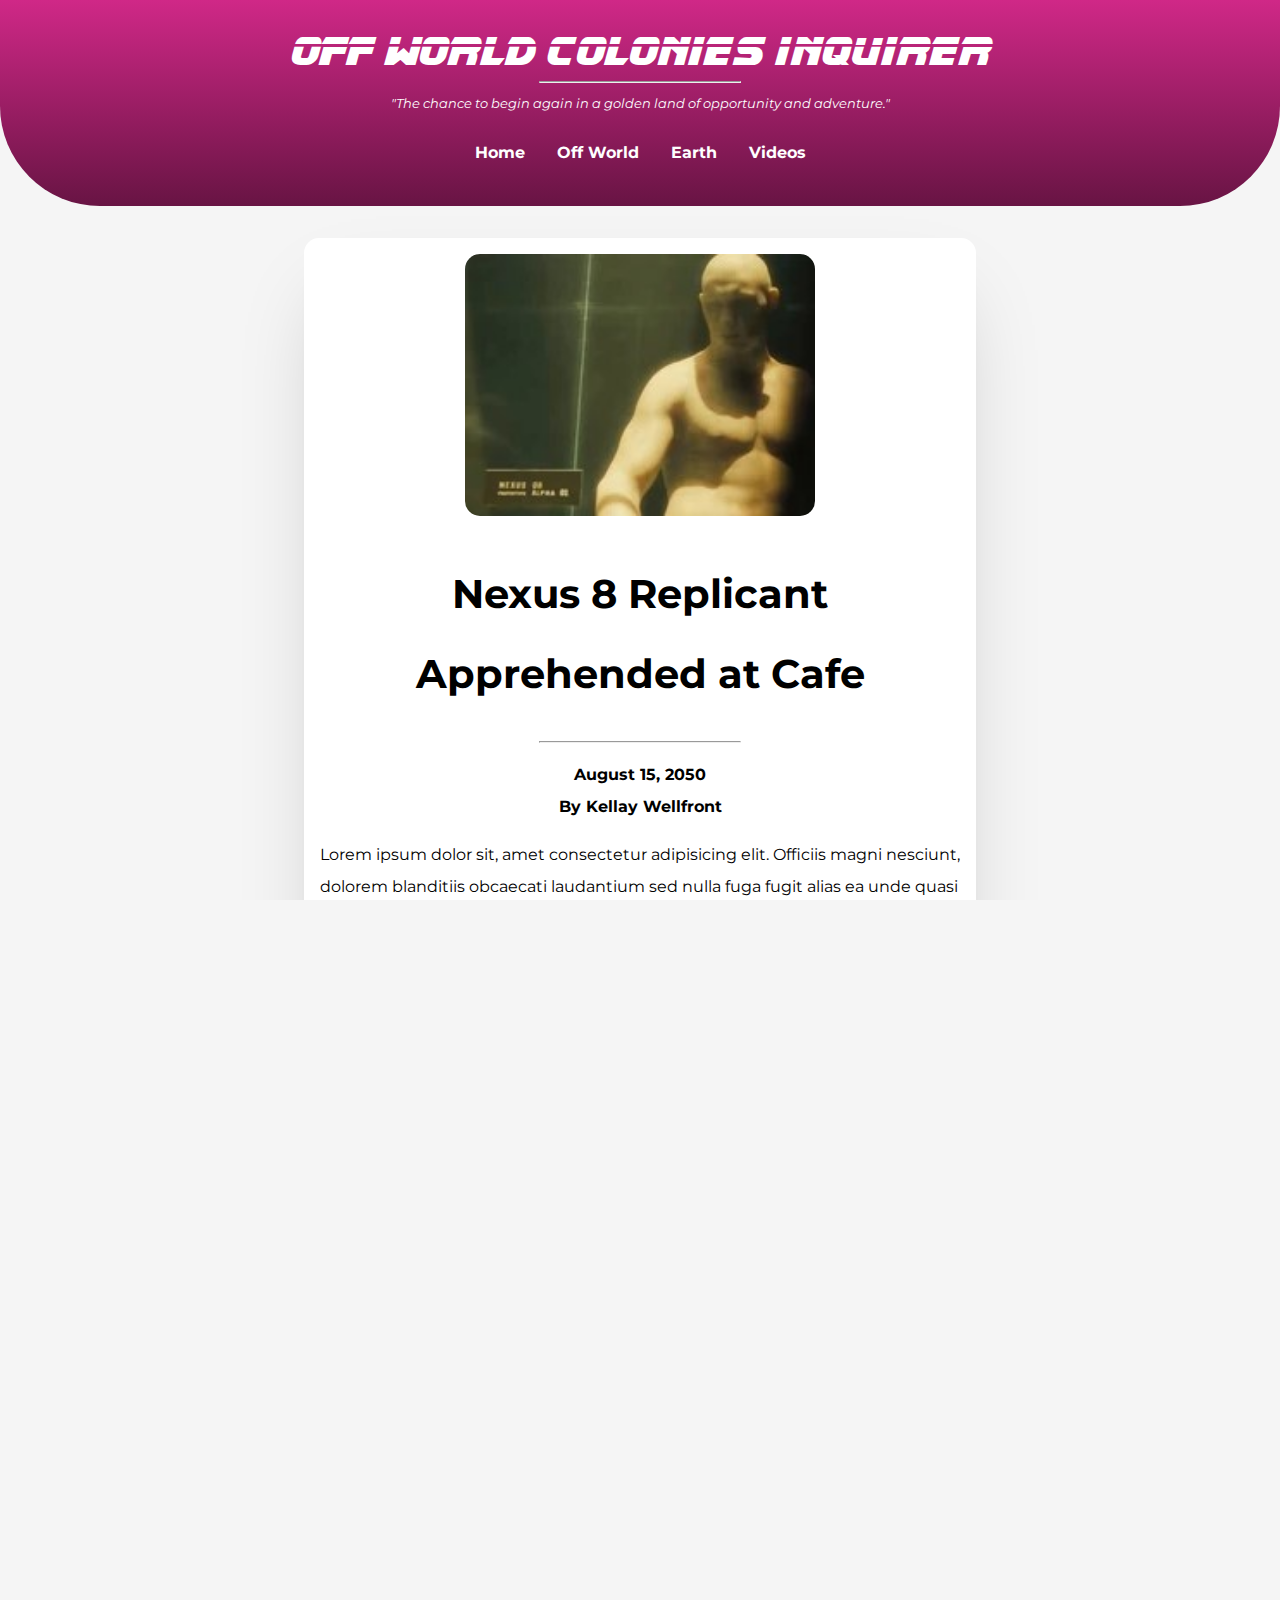
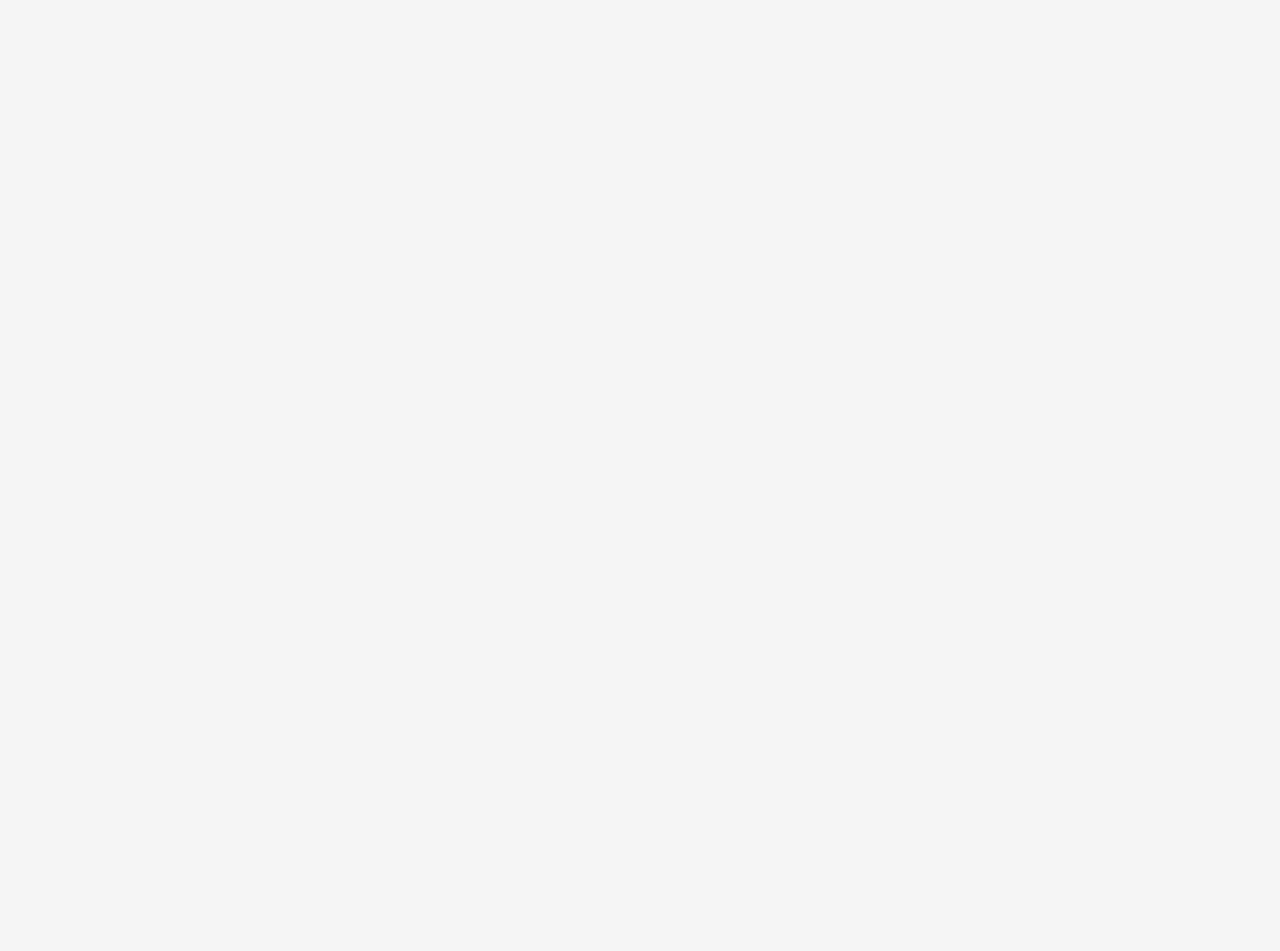
<file: storyNexus8.html>
<!DOCTYPE html>
<html lang="en">
  <head>
    <meta charset="UTF-8" />
    <meta name="viewport" content="width=device-width, initial-scale=1.0" />
    <link rel="stylesheet" href="style.css" />
    <link
      href="https://fonts.googleapis.com/css?family=Montserrat&display=swap"
      rel="stylesheet"
    />
    <link
      rel="icon"
      href="./images/Off_World_Colonies_Logo.jpg"
      type="image/x-icon"
    />
    <title>
      Nexus 8 Replicant Apprehended at Cafe - Off World Colonies Inquirer
    </title>
  </head>

  <body>
    <div class="main-container">
      <div class="header-container">
        <header>
          <h1 class="title">
            <a href="index.html">Off World Colonies Inquirer</a>
          </h1>
          <hr />
          <p class="ad-quote">
            "The chance to begin again in a golden land of opportunity and
            adventure."
          </p>
          <nav>
            <ul>
              <li>
                <a href="index.html">
                  <h4>Home</h4>
                </a>
              </li>
              <li>
                <a href="index.html#Off_World_Container">
                  <h4>Off World</h4>
                </a>
              </li>
              <li>
                <a href="index.html#Earth_Container">
                  <h4>Earth</h4>
                </a>
              </li>
              <li>
                <a href="index.html#Video_Container">
                  <h4>Videos</h4>
                </a>
              </li>
            </ul>
          </nav>
        </header>
      </div>
      <div class="story-container story-card">
        <img src="./images/Nexus_AlphaCopy.jpg" alt="Nexus" />
        <h1>Nexus 8 Replicant Apprehended at Cafe</h1>
        <hr />
        <p class="byline">
          August 15, 2050 <br />
          By Kellay Wellfront
        </p>
        <p class="story">
          Lorem ipsum dolor sit, amet consectetur adipisicing elit. Officiis
          magni nesciunt, dolorem blanditiis obcaecati laudantium sed nulla fuga
          fugit alias ea unde quasi molestias dignissimos deserunt vero nostrum
          nobis ullam doloribus. <br /><br />
          Exercitationem sed odit soluta quia ut reiciendis asperiores, aliquam
          vitae modi qui eligendi autem eius consectetur repellendus excepturi
          velit, unde, tenetur ullam! Vitae eos nihil exercitationem
          necessitatibus repudiandae ex nisi commodi ad sit nemo laudantium
          perferendis accusantium, accusamus id illo sint totam repellat
          mollitia obcaecati ut? <br /><br />
          Exercitationem itaque ipsam laudantium nam quod aperiam facere ex
          repellat repellendus porro aliquid perspiciatis, ab officiis fugit
          velit enim fuga suscipit laboriosam deserunt dolores dolor quidem.
          Eligendi magni quae doloremque voluptatem aperiam provident aspernatur
          eveniet quidem, incidunt hic veritatis possimus excepturi voluptate
          accusamus quas molestias asperiores omnis labore porro quos sint.
          <br /><br />
          Voluptas, explicabo distinctio error perferendis sequi delectus
          facilis. Suscipit facilis libero labore cumque quis doloribus
          voluptates earum nam laborum, quae dolorem optio, soluta repellendus
          voluptatum aliquam expedita veniam ipsum officiis neque dolores
          facere? Voluptates voluptatem aliquid eveniet esse voluptate culpa
          inventore! Exercitationem atque doloribus, eos eum reiciendis
          provident quidem. Tempora nemo optio laboriosam id natus deleniti a
          quam expedita aut sint pariatur inventore alias atque necessitatibus,
          ipsum porro blanditiis hic amet. <br /><br />
          Dolorum nobis officia, quis doloribus enim optio quibusdam nulla fuga
          reiciendis voluptate. Distinctio odio perferendis, odit neque
          repudiandae doloremque et nostrum placeat velit modi necessitatibus
          hic esse numquam similique recusandae dolorum? Placeat quisquam eum
          debitis, pariatur, provident libero nisi voluptas quam assumenda
          excepturi aperiam nam adipisci voluptatum, asperiores rerum voluptate
          repudiandae molestias sint magni sequi. Sint consequatur hic iste,
          praesentium quae illum eius consectetur veritatis nesciunt, labore
          omnis. Iure amet placeat omnis tempore eveniet. Consequuntur quibusdam
          quasi consequatur voluptate excepturi quia velit, doloribus illo?
          <br /><br />
          Laborum nostrum molestias qui suscipit nihil eaque hic velit ea
          pariatur, fuga nulla quaerat saepe quisquam nobis asperiores fugiat
          corporis repellat vero tempora enim. Similique, atque nobis?
          Temporibus rem sapiente suscipit ad magnam aut? Iure perferendis
          voluptatem corrupti, facilis pariatur molestias sunt maxime, nulla quo
          magnam, nobis alias! Dolorum molestias dicta voluptas vel atque
          dolorem deserunt eius! Debitis similique reprehenderit consectetur.
          <br /><br />
          Qui asperiores quis excepturi, sit eius atque repellendus maiores
          sapiente molestias eum nobis corporis omnis dolores nostrum fuga
          consequuntur accusamus laborum culpa sunt error maxime delectus
          officia deleniti! Labore culpa magnam commodi in, officiis voluptas
          ipsam vitae aliquam minus ratione. Maxime voluptas, alias officia
          repellendus nam ad natus tenetur qui. Debitis totam quisquam beatae
          alias officiis.
        </p>
      </div>
    </div>
  </body>
</html>
</file>
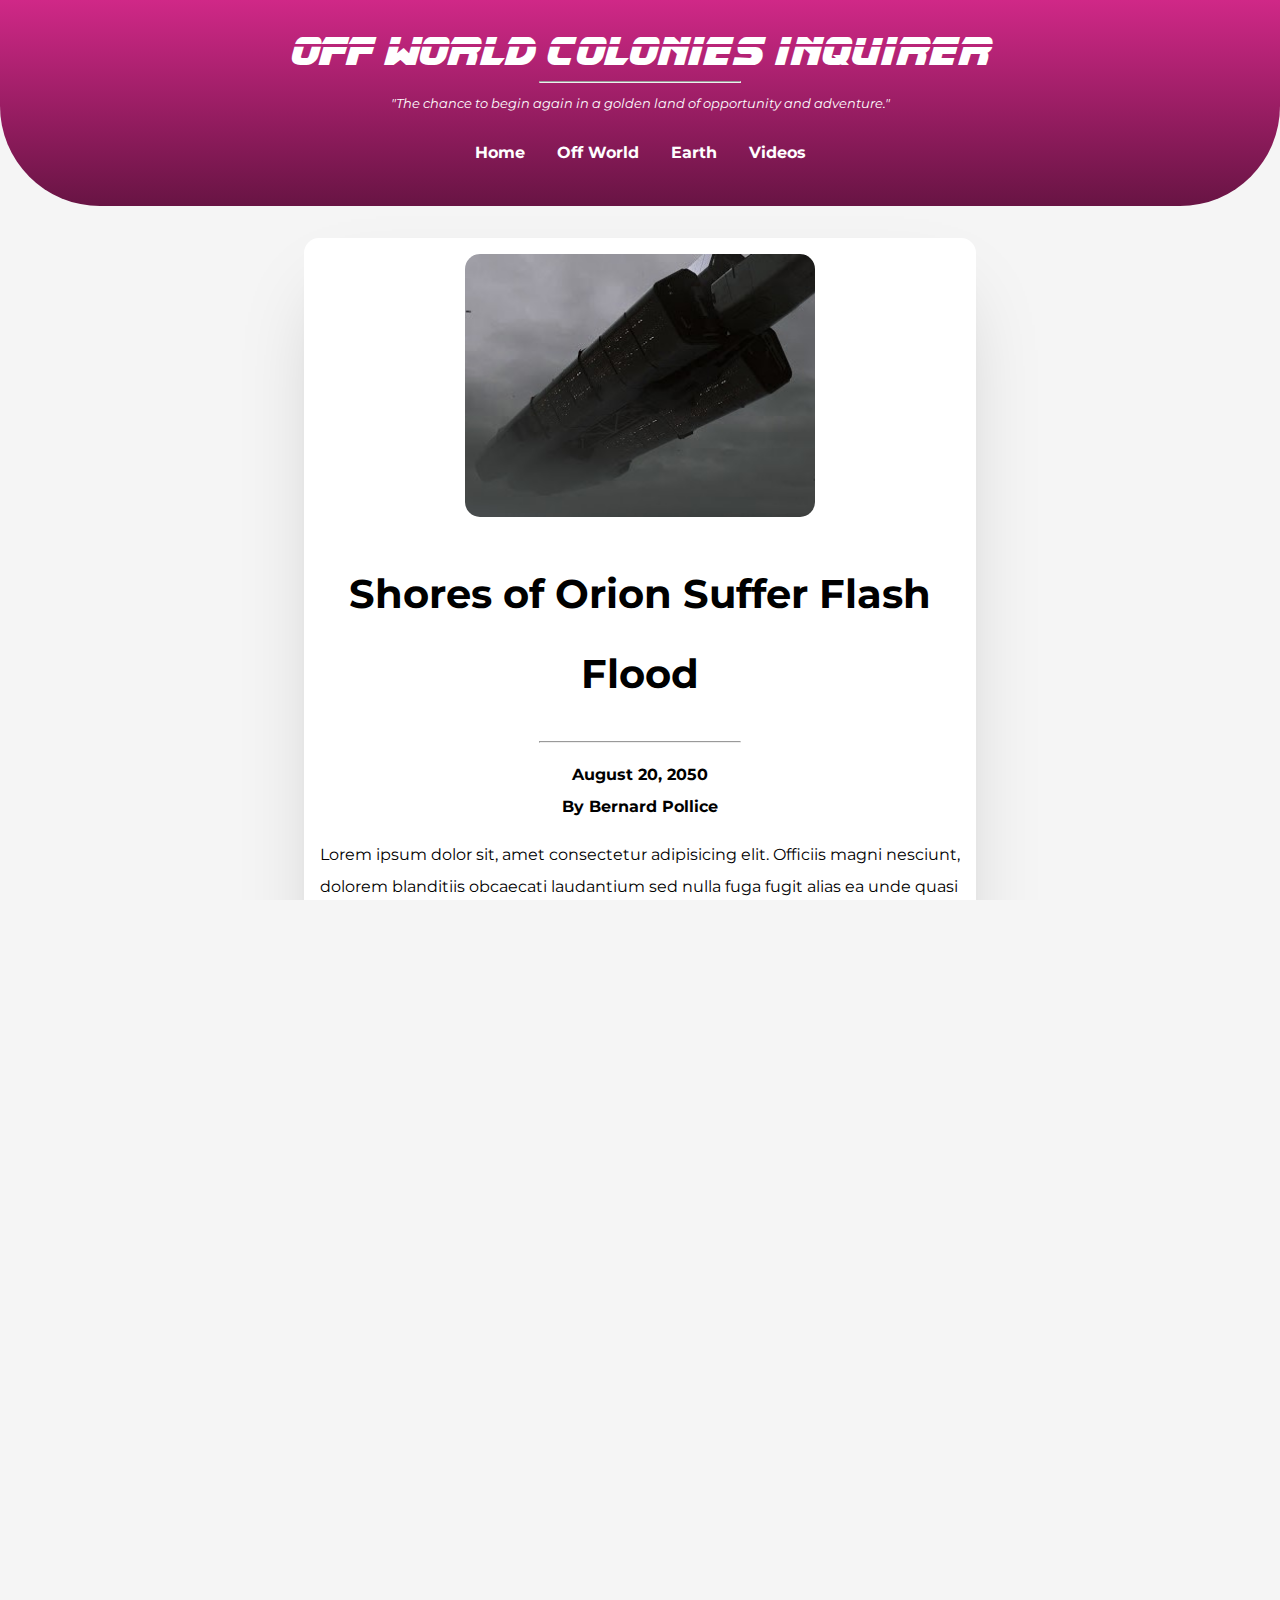
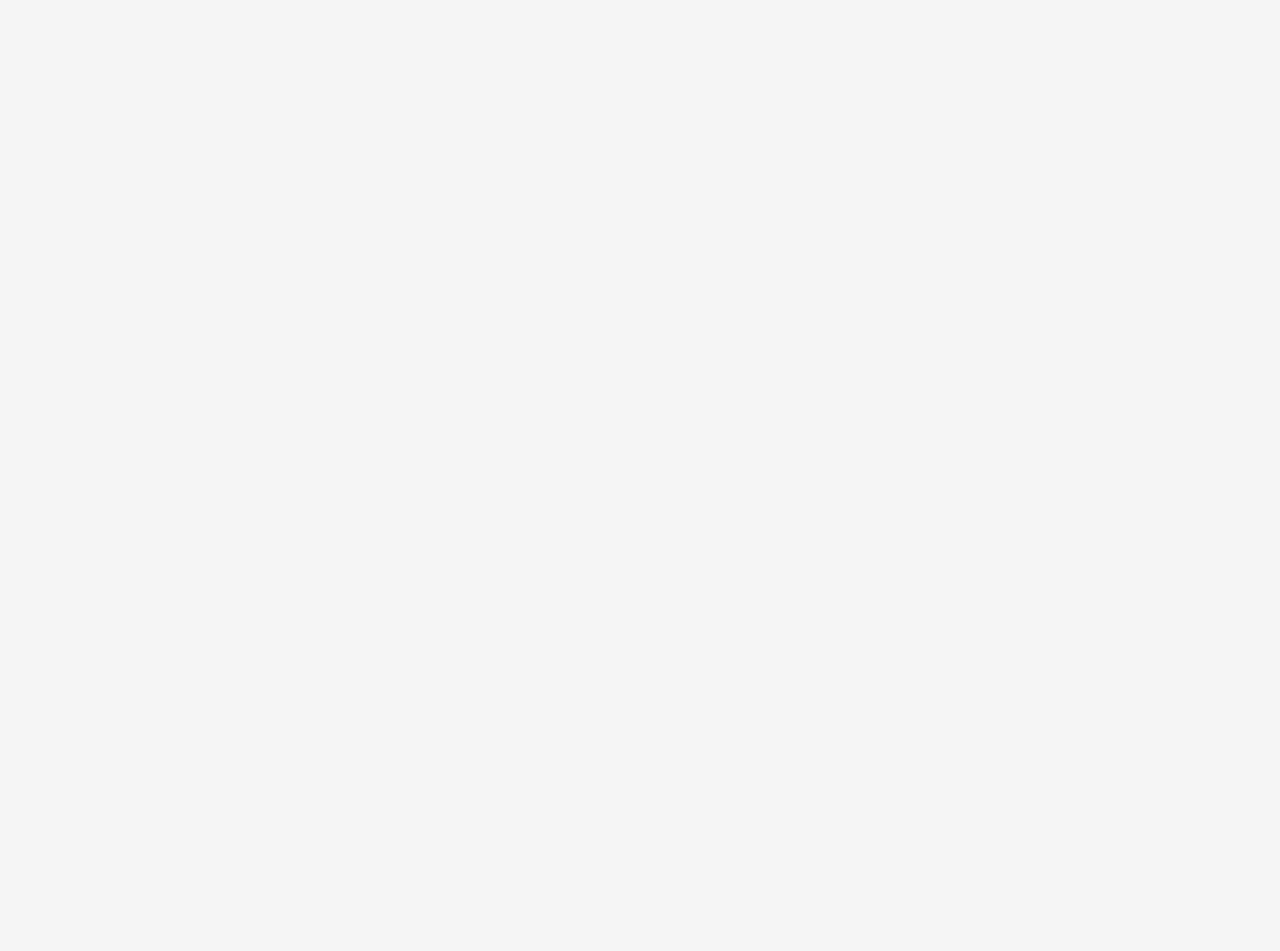
<file: storyOrion.html>
<!DOCTYPE html>
<html lang="en">
  <head>
    <meta charset="UTF-8" />
    <meta name="viewport" content="width=device-width, initial-scale=1.0" />
    <link rel="stylesheet" href="style.css" />
    <link
      href="https://fonts.googleapis.com/css?family=Montserrat&display=swap"
      rel="stylesheet"
    />
    <link
      rel="icon"
      href="./images/Off_World_Colonies_Logo.jpg"
      type="image/x-icon"
    />
    <title>
      Shores of Orion Suffer Flash Flood - Off World Colonies Inquirer
    </title>
  </head>
  <body>
    <div class="main-container">
      <div class="header-container">
        <header>
          <h1 class="title">
            <a href="index.html">Off World Colonies Inquirer</a>
          </h1>
          <hr />
          <p class="ad-quote">
            "The chance to begin again in a golden land of opportunity and
            adventure."
          </p>
          <nav>
            <ul>
              <li>
                <a href="index.html">
                  <h4>Home</h4>
                </a>
              </li>
              <li>
                <a href="index.html#Off_World_Container">
                  <h4>Off World</h4>
                </a>
              </li>
              <li>
                <a href="index.html#Earth_Container">
                  <h4>Earth</h4>
                </a>
              </li>
              <li>
                <a href="index.html#Video_Container">
                  <h4>Videos</h4>
                </a>
              </li>
            </ul>
          </nav>
        </header>
      </div>
      <div class="story-container story-card">
        <img src="./images/Blade Runner OrionCopy.jpg" alt="Orion" />
        <h1>Shores of Orion Suffer Flash Flood</h1>
        <hr />
        <p class="byline">
          August 20, 2050 <br />
          By Bernard Pollice
        </p>
        <p class="story">
          Lorem ipsum dolor sit, amet consectetur adipisicing elit. Officiis
          magni nesciunt, dolorem blanditiis obcaecati laudantium sed nulla fuga
          fugit alias ea unde quasi molestias dignissimos deserunt vero nostrum
          nobis ullam doloribus. <br /><br />
          Exercitationem sed odit soluta quia ut reiciendis asperiores, aliquam
          vitae modi qui eligendi autem eius consectetur repellendus excepturi
          velit, unde, tenetur ullam! Vitae eos nihil exercitationem
          necessitatibus repudiandae ex nisi commodi ad sit nemo laudantium
          perferendis accusantium, accusamus id illo sint totam repellat
          mollitia obcaecati ut? <br /><br />
          Exercitationem itaque ipsam laudantium nam quod aperiam facere ex
          repellat repellendus porro aliquid perspiciatis, ab officiis fugit
          velit enim fuga suscipit laboriosam deserunt dolores dolor quidem.
          Eligendi magni quae doloremque voluptatem aperiam provident aspernatur
          eveniet quidem, incidunt hic veritatis possimus excepturi voluptate
          accusamus quas molestias asperiores omnis labore porro quos sint.
          <br /><br />
          Voluptas, explicabo distinctio error perferendis sequi delectus
          facilis. Suscipit facilis libero labore cumque quis doloribus
          voluptates earum nam laborum, quae dolorem optio, soluta repellendus
          voluptatum aliquam expedita veniam ipsum officiis neque dolores
          facere? Voluptates voluptatem aliquid eveniet esse voluptate culpa
          inventore! Exercitationem atque doloribus, eos eum reiciendis
          provident quidem. Tempora nemo optio laboriosam id natus deleniti a
          quam expedita aut sint pariatur inventore alias atque necessitatibus,
          ipsum porro blanditiis hic amet. <br /><br />
          Dolorum nobis officia, quis doloribus enim optio quibusdam nulla fuga
          reiciendis voluptate. Distinctio odio perferendis, odit neque
          repudiandae doloremque et nostrum placeat velit modi necessitatibus
          hic esse numquam similique recusandae dolorum? Placeat quisquam eum
          debitis, pariatur, provident libero nisi voluptas quam assumenda
          excepturi aperiam nam adipisci voluptatum, asperiores rerum voluptate
          repudiandae molestias sint magni sequi. Sint consequatur hic iste,
          praesentium quae illum eius consectetur veritatis nesciunt, labore
          omnis. Iure amet placeat omnis tempore eveniet. Consequuntur quibusdam
          quasi consequatur voluptate excepturi quia velit, doloribus illo?
          <br /><br />
          Laborum nostrum molestias qui suscipit nihil eaque hic velit ea
          pariatur, fuga nulla quaerat saepe quisquam nobis asperiores fugiat
          corporis repellat vero tempora enim. Similique, atque nobis?
          Temporibus rem sapiente suscipit ad magnam aut? Iure perferendis
          voluptatem corrupti, facilis pariatur molestias sunt maxime, nulla quo
          magnam, nobis alias! Dolorum molestias dicta voluptas vel atque
          dolorem deserunt eius! Debitis similique reprehenderit consectetur.
          <br /><br />
          Qui asperiores quis excepturi, sit eius atque repellendus maiores
          sapiente molestias eum nobis corporis omnis dolores nostrum fuga
          consequuntur accusamus laborum culpa sunt error maxime delectus
          officia deleniti! Labore culpa magnam commodi in, officiis voluptas
          ipsam vitae aliquam minus ratione. Maxime voluptas, alias officia
          repellendus nam ad natus tenetur qui. Debitis totam quisquam beatae
          alias officiis.
        </p>
      </div>
    </div>
  </body>
</html>
</file>
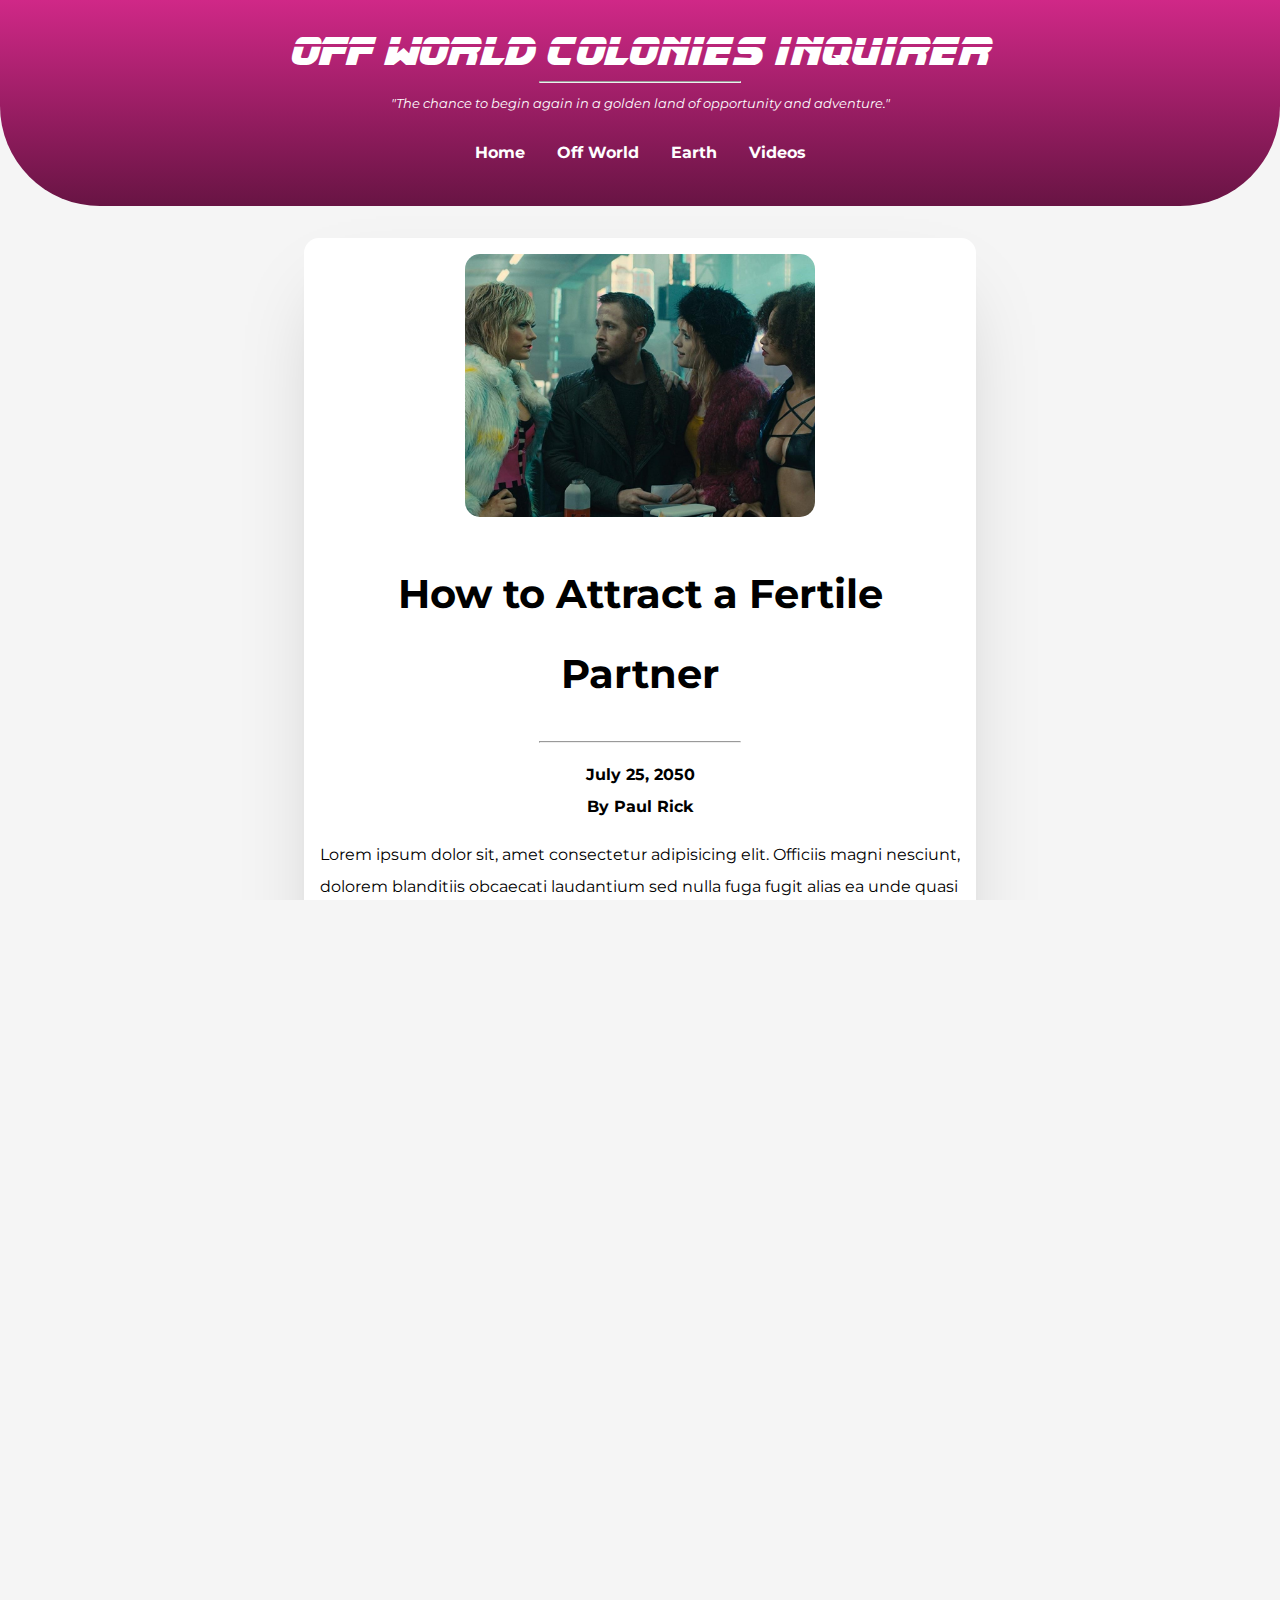
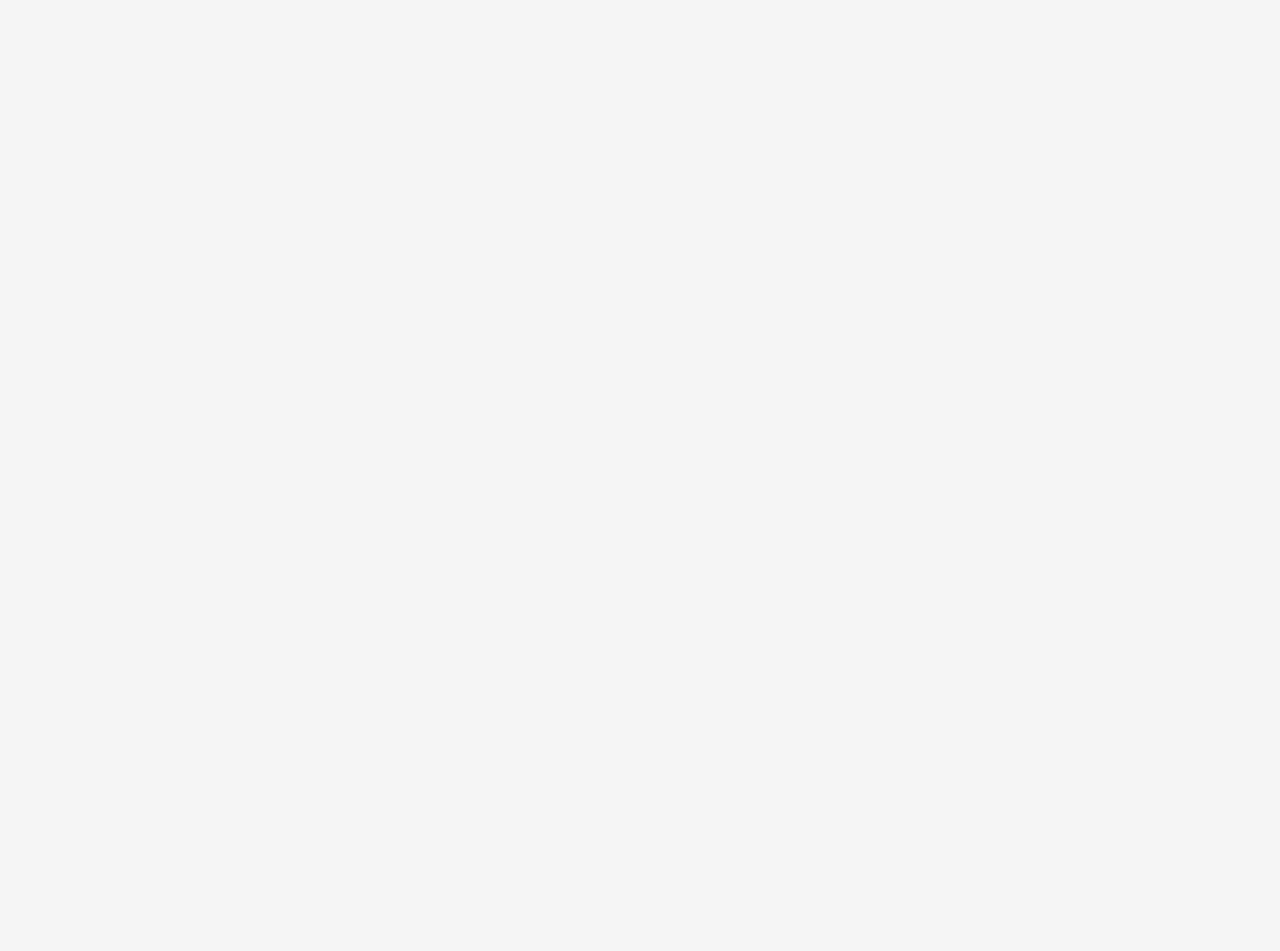
<file: storyPartner.html>
<!DOCTYPE html>
<html lang="en">
  <head>
    <meta charset="UTF-8" />
    <meta name="viewport" content="width=device-width, initial-scale=1.0" />
    <link rel="stylesheet" href="style.css" />
    <link
      href="https://fonts.googleapis.com/css?family=Montserrat&display=swap"
      rel="stylesheet"
    />
    <link
      rel="icon"
      href="./images/Off_World_Colonies_Logo.jpg"
      type="image/x-icon"
    />
    <title>
      How to Attract a Fertile Partner - Off World Colonies Inquirer
    </title>
  </head>

  <body>
    <div class="main-container">
      <div class="header-container">
        <header>
          <h1 class="title">
            <a href="index.html">Off World Colonies Inquirer</a>
          </h1>
          <hr />
          <p class="ad-quote">
            "The chance to begin again in a golden land of opportunity and
            adventure."
          </p>
          <nav>
            <ul>
              <li>
                <a href="index.html">
                  <h4>Home</h4>
                </a>
              </li>
              <li>
                <a href="index.html#Off_World_Container">
                  <h4>Off World</h4>
                </a>
              </li>
              <li>
                <a href="index.html#Earth_Container">
                  <h4>Earth</h4>
                </a>
              </li>
              <li>
                <a href="index.html#Video_Container">
                  <h4>Videos</h4>
                </a>
              </li>
            </ul>
          </nav>
        </header>
      </div>
      <div class="story-container story-card">
        <img
          src="./images/Officer_K_and_LadiesCopy.jpg"
          alt="Officer_K_and_LadiesCopy"
        />
        <h1>How to Attract a Fertile Partner</h1>
        <hr />
        <p class="byline">
          July 25, 2050 <br />
          By Paul Rick
        </p>
        <p class="story">
          Lorem ipsum dolor sit, amet consectetur adipisicing elit. Officiis
          magni nesciunt, dolorem blanditiis obcaecati laudantium sed nulla fuga
          fugit alias ea unde quasi molestias dignissimos deserunt vero nostrum
          nobis ullam doloribus. <br /><br />
          Exercitationem sed odit soluta quia ut reiciendis asperiores, aliquam
          vitae modi qui eligendi autem eius consectetur repellendus excepturi
          velit, unde, tenetur ullam! Vitae eos nihil exercitationem
          necessitatibus repudiandae ex nisi commodi ad sit nemo laudantium
          perferendis accusantium, accusamus id illo sint totam repellat
          mollitia obcaecati ut? <br /><br />
          Exercitationem itaque ipsam laudantium nam quod aperiam facere ex
          repellat repellendus porro aliquid perspiciatis, ab officiis fugit
          velit enim fuga suscipit laboriosam deserunt dolores dolor quidem.
          Eligendi magni quae doloremque voluptatem aperiam provident aspernatur
          eveniet quidem, incidunt hic veritatis possimus excepturi voluptate
          accusamus quas molestias asperiores omnis labore porro quos sint.
          <br /><br />
          Voluptas, explicabo distinctio error perferendis sequi delectus
          facilis. Suscipit facilis libero labore cumque quis doloribus
          voluptates earum nam laborum, quae dolorem optio, soluta repellendus
          voluptatum aliquam expedita veniam ipsum officiis neque dolores
          facere? Voluptates voluptatem aliquid eveniet esse voluptate culpa
          inventore! Exercitationem atque doloribus, eos eum reiciendis
          provident quidem. Tempora nemo optio laboriosam id natus deleniti a
          quam expedita aut sint pariatur inventore alias atque necessitatibus,
          ipsum porro blanditiis hic amet. <br /><br />
          Dolorum nobis officia, quis doloribus enim optio quibusdam nulla fuga
          reiciendis voluptate. Distinctio odio perferendis, odit neque
          repudiandae doloremque et nostrum placeat velit modi necessitatibus
          hic esse numquam similique recusandae dolorum? Placeat quisquam eum
          debitis, pariatur, provident libero nisi voluptas quam assumenda
          excepturi aperiam nam adipisci voluptatum, asperiores rerum voluptate
          repudiandae molestias sint magni sequi. Sint consequatur hic iste,
          praesentium quae illum eius consectetur veritatis nesciunt, labore
          omnis. Iure amet placeat omnis tempore eveniet. Consequuntur quibusdam
          quasi consequatur voluptate excepturi quia velit, doloribus illo?
          <br /><br />
          Laborum nostrum molestias qui suscipit nihil eaque hic velit ea
          pariatur, fuga nulla quaerat saepe quisquam nobis asperiores fugiat
          corporis repellat vero tempora enim. Similique, atque nobis?
          Temporibus rem sapiente suscipit ad magnam aut? Iure perferendis
          voluptatem corrupti, facilis pariatur molestias sunt maxime, nulla quo
          magnam, nobis alias! Dolorum molestias dicta voluptas vel atque
          dolorem deserunt eius! Debitis similique reprehenderit consectetur.
          <br /><br />
          Qui asperiores quis excepturi, sit eius atque repellendus maiores
          sapiente molestias eum nobis corporis omnis dolores nostrum fuga
          consequuntur accusamus laborum culpa sunt error maxime delectus
          officia deleniti! Labore culpa magnam commodi in, officiis voluptas
          ipsam vitae aliquam minus ratione. Maxime voluptas, alias officia
          repellendus nam ad natus tenetur qui. Debitis totam quisquam beatae
          alias officiis.
        </p>
      </div>
    </div>
  </body>
</html>
</file>
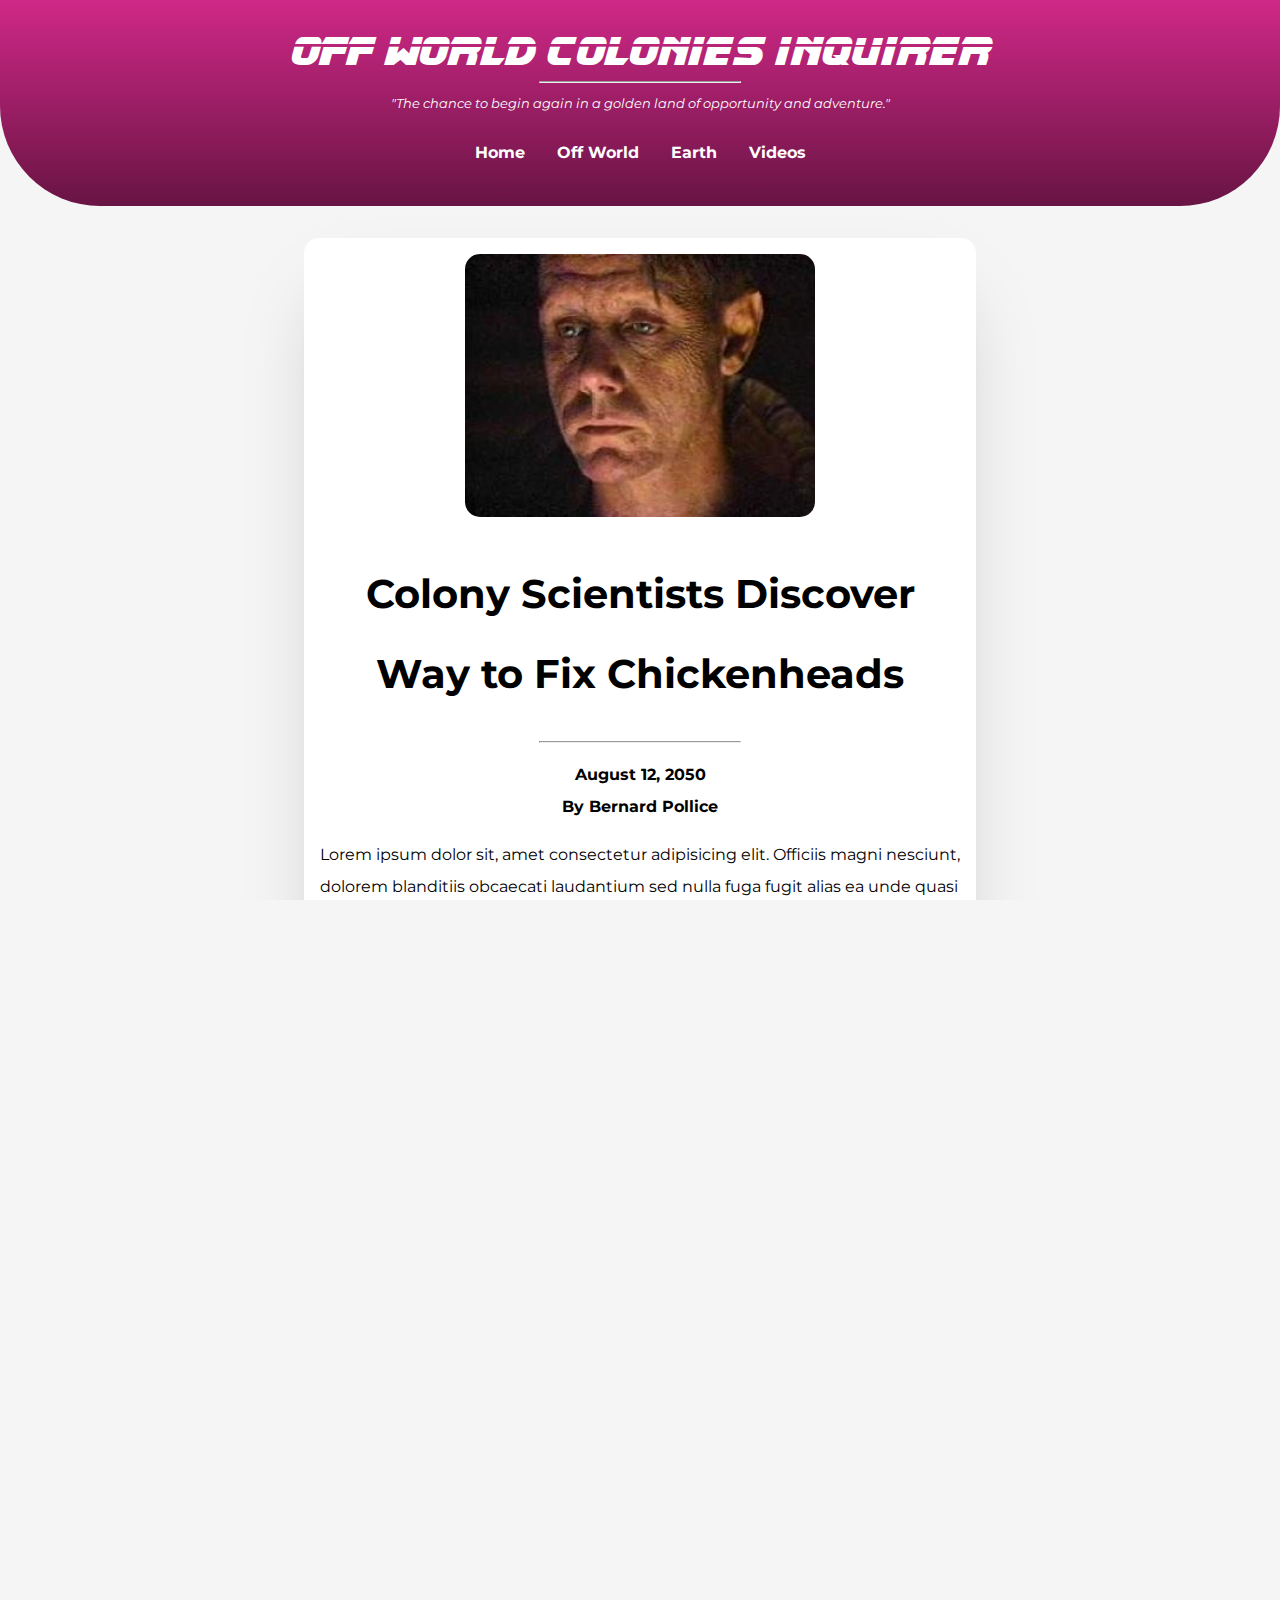
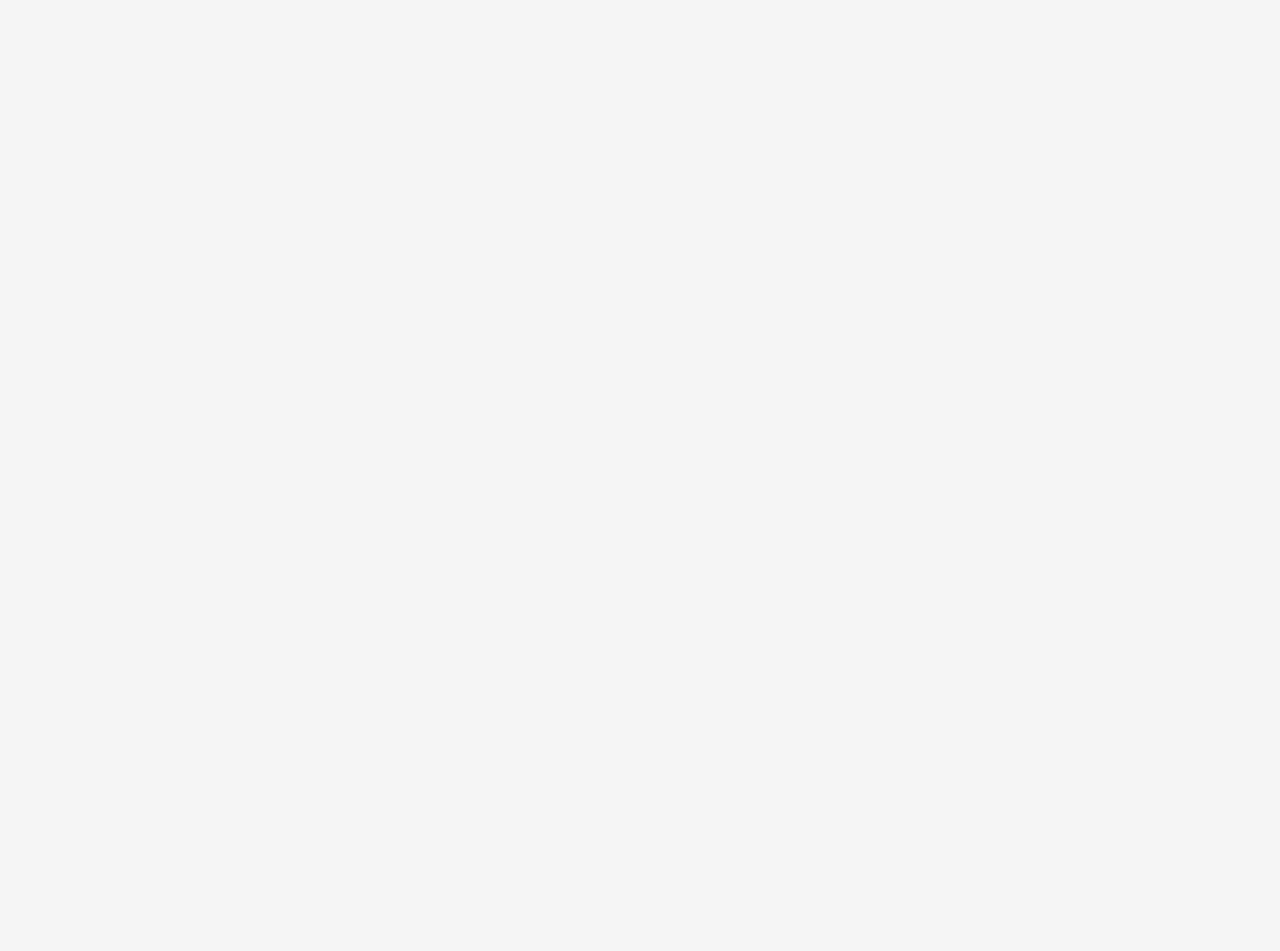
<file: storySebastian.html>
<!DOCTYPE html>
<html lang="en">
  <head>
    <meta charset="UTF-8" />
    <meta name="viewport" content="width=device-width, initial-scale=1.0" />
    <link rel="stylesheet" href="style.css" />
    <link
      href="https://fonts.googleapis.com/css?family=Montserrat&display=swap"
      rel="stylesheet"
    />
    <link
      rel="icon"
      href="./images/Off_World_Colonies_Logo.jpg"
      type="image/x-icon"
    />
    <title>
      Colony Scientists Discover Way to Fix Chickenheads - Off World Colonies
      Inquirer
    </title>
  </head>

  <body>
    <div class="main-container">
      <div class="header-container">
        <header>
          <h1 class="title">
            <a href="index.html">Off World Colonies Inquirer</a>
          </h1>
          <hr />
          <p class="ad-quote">
            "The chance to begin again in a golden land of opportunity and
            adventure."
          </p>
          <nav>
            <ul>
              <li>
                <a href="index.html">
                  <h4>Home</h4>
                </a>
              </li>
              <li>
                <a href="index.html#Off_World_Container">
                  <h4>Off World</h4>
                </a>
              </li>
              <li>
                <a href="index.html#Earth_Container">
                  <h4>Earth</h4>
                </a>
              </li>
              <li>
                <a href="index.html#Video_Container">
                  <h4>Videos</h4>
                </a>
              </li>
            </ul>
          </nav>
        </header>
      </div>
      <div class="story-container story-card">
        <img src="./images/Sebastian.jpg" alt="Sebastian" />
        <h1>Colony Scientists Discover Way to Fix Chickenheads</h1>
        <hr />
        <p class="byline">
          August 12, 2050 <br />
          By Bernard Pollice
        </p>
        <p class="story">
          Lorem ipsum dolor sit, amet consectetur adipisicing elit. Officiis
          magni nesciunt, dolorem blanditiis obcaecati laudantium sed nulla fuga
          fugit alias ea unde quasi molestias dignissimos deserunt vero nostrum
          nobis ullam doloribus. <br /><br />
          Exercitationem sed odit soluta quia ut reiciendis asperiores, aliquam
          vitae modi qui eligendi autem eius consectetur repellendus excepturi
          velit, unde, tenetur ullam! Vitae eos nihil exercitationem
          necessitatibus repudiandae ex nisi commodi ad sit nemo laudantium
          perferendis accusantium, accusamus id illo sint totam repellat
          mollitia obcaecati ut? <br /><br />
          Exercitationem itaque ipsam laudantium nam quod aperiam facere ex
          repellat repellendus porro aliquid perspiciatis, ab officiis fugit
          velit enim fuga suscipit laboriosam deserunt dolores dolor quidem.
          Eligendi magni quae doloremque voluptatem aperiam provident aspernatur
          eveniet quidem, incidunt hic veritatis possimus excepturi voluptate
          accusamus quas molestias asperiores omnis labore porro quos sint.
          <br /><br />
          Voluptas, explicabo distinctio error perferendis sequi delectus
          facilis. Suscipit facilis libero labore cumque quis doloribus
          voluptates earum nam laborum, quae dolorem optio, soluta repellendus
          voluptatum aliquam expedita veniam ipsum officiis neque dolores
          facere? Voluptates voluptatem aliquid eveniet esse voluptate culpa
          inventore! Exercitationem atque doloribus, eos eum reiciendis
          provident quidem. Tempora nemo optio laboriosam id natus deleniti a
          quam expedita aut sint pariatur inventore alias atque necessitatibus,
          ipsum porro blanditiis hic amet. <br /><br />
          Dolorum nobis officia, quis doloribus enim optio quibusdam nulla fuga
          reiciendis voluptate. Distinctio odio perferendis, odit neque
          repudiandae doloremque et nostrum placeat velit modi necessitatibus
          hic esse numquam similique recusandae dolorum? Placeat quisquam eum
          debitis, pariatur, provident libero nisi voluptas quam assumenda
          excepturi aperiam nam adipisci voluptatum, asperiores rerum voluptate
          repudiandae molestias sint magni sequi. Sint consequatur hic iste,
          praesentium quae illum eius consectetur veritatis nesciunt, labore
          omnis. Iure amet placeat omnis tempore eveniet. Consequuntur quibusdam
          quasi consequatur voluptate excepturi quia velit, doloribus illo?
          <br /><br />
          Laborum nostrum molestias qui suscipit nihil eaque hic velit ea
          pariatur, fuga nulla quaerat saepe quisquam nobis asperiores fugiat
          corporis repellat vero tempora enim. Similique, atque nobis?
          Temporibus rem sapiente suscipit ad magnam aut? Iure perferendis
          voluptatem corrupti, facilis pariatur molestias sunt maxime, nulla quo
          magnam, nobis alias! Dolorum molestias dicta voluptas vel atque
          dolorem deserunt eius! Debitis similique reprehenderit consectetur.
          <br /><br />
          Qui asperiores quis excepturi, sit eius atque repellendus maiores
          sapiente molestias eum nobis corporis omnis dolores nostrum fuga
          consequuntur accusamus laborum culpa sunt error maxime delectus
          officia deleniti! Labore culpa magnam commodi in, officiis voluptas
          ipsam vitae aliquam minus ratione. Maxime voluptas, alias officia
          repellendus nam ad natus tenetur qui. Debitis totam quisquam beatae
          alias officiis.
        </p>
      </div>
    </div>
  </body>
</html>
</file>
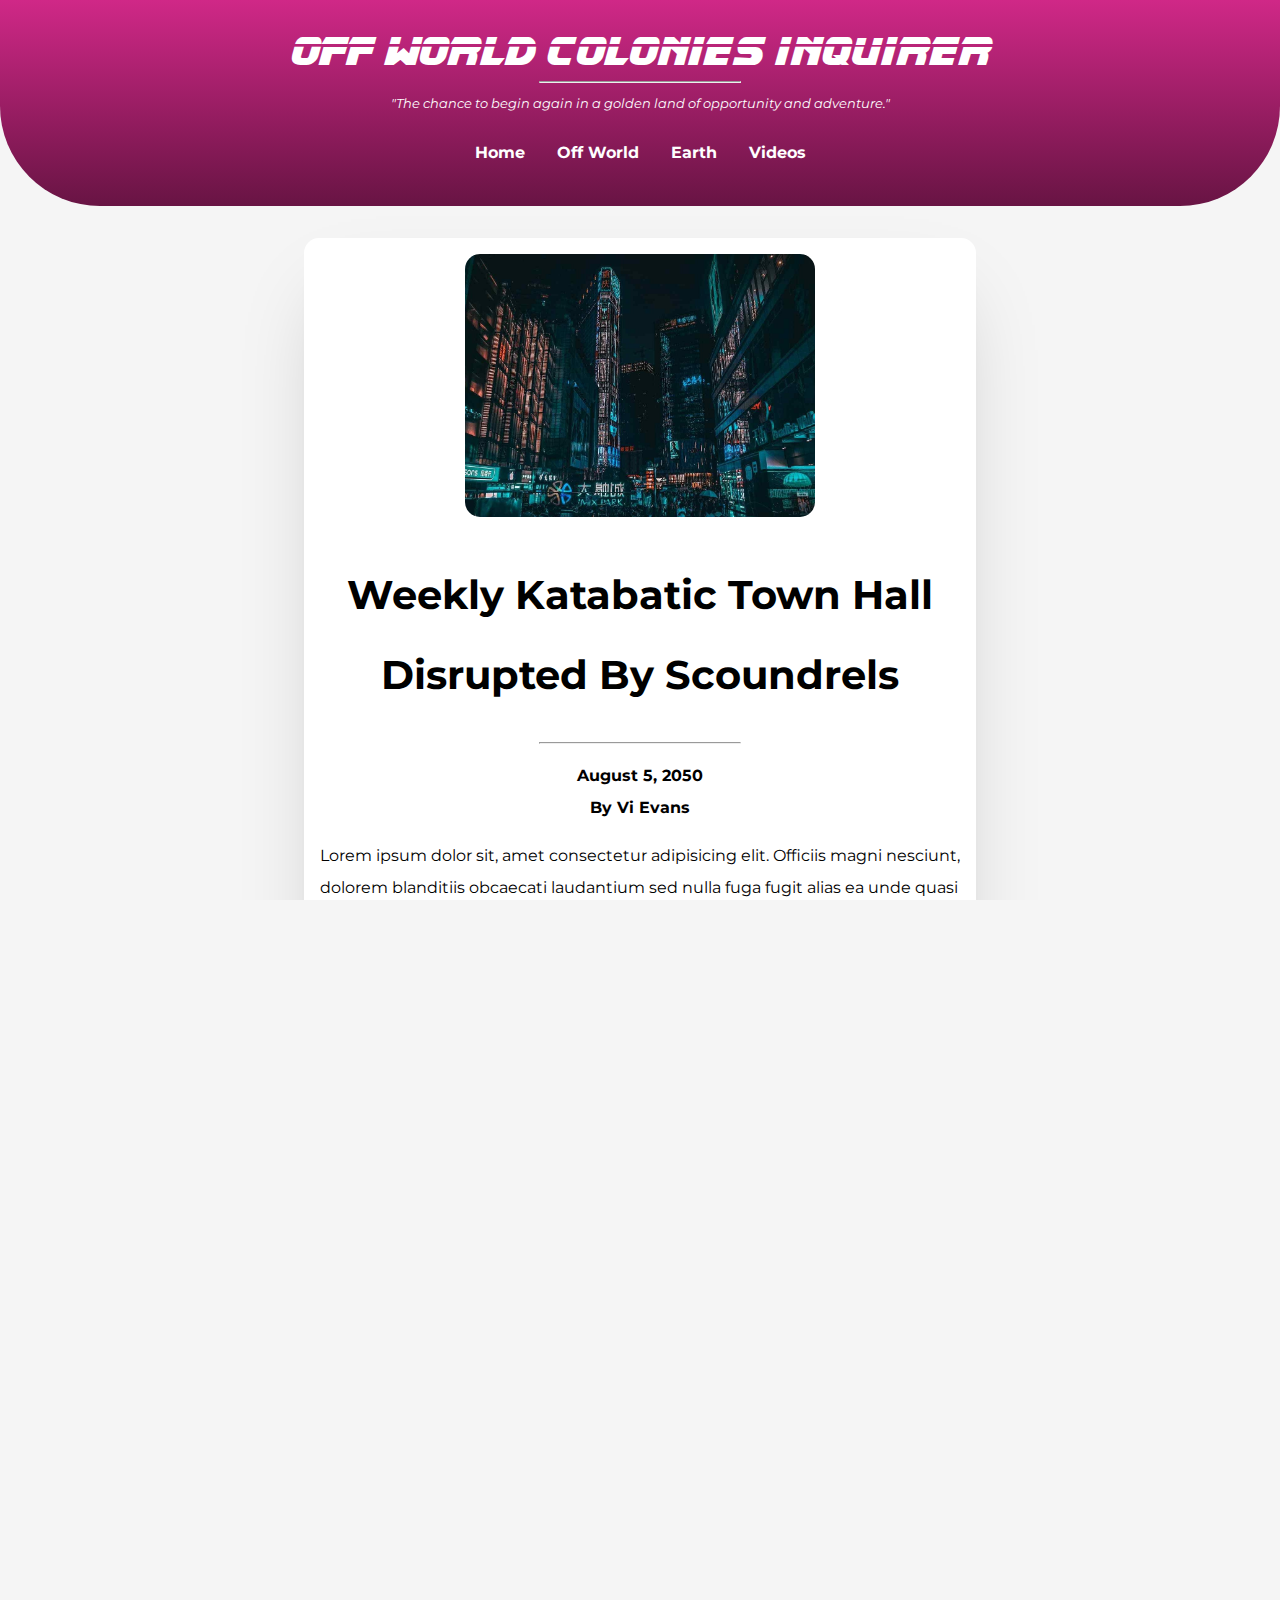
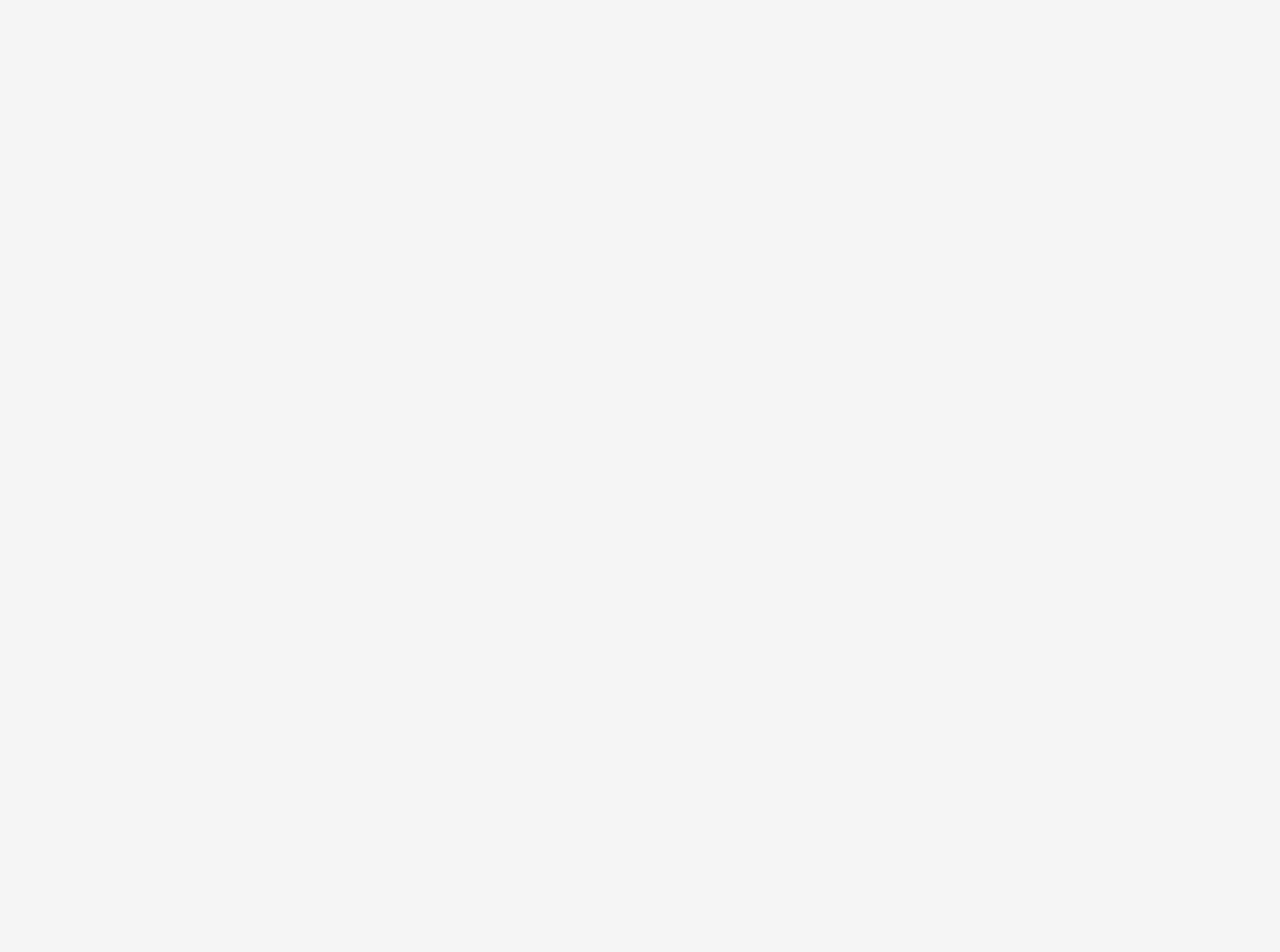
<file: storyTownHall.html>
<!DOCTYPE html>
<html lang="en">
  <head>
    <meta charset="UTF-8" />
    <meta name="viewport" content="width=device-width, initial-scale=1.0" />
    <link rel="stylesheet" href="style.css" />
    <link
      href="https://fonts.googleapis.com/css?family=Montserrat&display=swap"
      rel="stylesheet"
    />
    <link
      rel="icon"
      href="./images/Off_World_Colonies_Logo.jpg"
      type="image/x-icon"
    />
    <title>
      Weekly Katabatic Town Hall Disrupted By Scoundrels - Off World Colonies
      Inquirer
    </title>
  </head>

  <body>
    <div class="main-container">
      <div class="header-container">
        <header>
          <h1 class="title">
            <a href="index.html">Off World Colonies Inquirer</a>
          </h1>
          <hr />
          <p class="ad-quote">
            "The chance to begin again in a golden land of opportunity and
            adventure."
          </p>
          <nav>
            <ul>
              <li>
                <a href="index.html">
                  <h4>Home</h4>
                </a>
              </li>
              <li>
                <a href="index.html#Off_World_Container">
                  <h4>Off World</h4>
                </a>
              </li>
              <li>
                <a href="index.html#Earth_Container">
                  <h4>Earth</h4>
                </a>
              </li>
              <li>
                <a href="index.html#Video_Container">
                  <h4>Videos</h4>
                </a>
              </li>
            </ul>
          </nav>
        </header>
      </div>
      <div class="story-container story-card">
        <img src="./images/Cyberpunk_CityCopy.jpg" alt="City" />
        <h1>Weekly Katabatic Town Hall Disrupted By Scoundrels</h1>
        <hr />
        <p class="byline">
          August 5, 2050 <br />
          By Vi Evans
        </p>
        <p class="story">
          Lorem ipsum dolor sit, amet consectetur adipisicing elit. Officiis
          magni nesciunt, dolorem blanditiis obcaecati laudantium sed nulla fuga
          fugit alias ea unde quasi molestias dignissimos deserunt vero nostrum
          nobis ullam doloribus. <br /><br />
          Exercitationem sed odit soluta quia ut reiciendis asperiores, aliquam
          vitae modi qui eligendi autem eius consectetur repellendus excepturi
          velit, unde, tenetur ullam! Vitae eos nihil exercitationem
          necessitatibus repudiandae ex nisi commodi ad sit nemo laudantium
          perferendis accusantium, accusamus id illo sint totam repellat
          mollitia obcaecati ut? <br /><br />
          Exercitationem itaque ipsam laudantium nam quod aperiam facere ex
          repellat repellendus porro aliquid perspiciatis, ab officiis fugit
          velit enim fuga suscipit laboriosam deserunt dolores dolor quidem.
          Eligendi magni quae doloremque voluptatem aperiam provident aspernatur
          eveniet quidem, incidunt hic veritatis possimus excepturi voluptate
          accusamus quas molestias asperiores omnis labore porro quos sint.
          <br /><br />
          Voluptas, explicabo distinctio error perferendis sequi delectus
          facilis. Suscipit facilis libero labore cumque quis doloribus
          voluptates earum nam laborum, quae dolorem optio, soluta repellendus
          voluptatum aliquam expedita veniam ipsum officiis neque dolores
          facere? Voluptates voluptatem aliquid eveniet esse voluptate culpa
          inventore! Exercitationem atque doloribus, eos eum reiciendis
          provident quidem. Tempora nemo optio laboriosam id natus deleniti a
          quam expedita aut sint pariatur inventore alias atque necessitatibus,
          ipsum porro blanditiis hic amet. <br /><br />
          Dolorum nobis officia, quis doloribus enim optio quibusdam nulla fuga
          reiciendis voluptate. Distinctio odio perferendis, odit neque
          repudiandae doloremque et nostrum placeat velit modi necessitatibus
          hic esse numquam similique recusandae dolorum? Placeat quisquam eum
          debitis, pariatur, provident libero nisi voluptas quam assumenda
          excepturi aperiam nam adipisci voluptatum, asperiores rerum voluptate
          repudiandae molestias sint magni sequi. Sint consequatur hic iste,
          praesentium quae illum eius consectetur veritatis nesciunt, labore
          omnis. Iure amet placeat omnis tempore eveniet. Consequuntur quibusdam
          quasi consequatur voluptate excepturi quia velit, doloribus illo?
          <br /><br />
          Laborum nostrum molestias qui suscipit nihil eaque hic velit ea
          pariatur, fuga nulla quaerat saepe quisquam nobis asperiores fugiat
          corporis repellat vero tempora enim. Similique, atque nobis?
          Temporibus rem sapiente suscipit ad magnam aut? Iure perferendis
          voluptatem corrupti, facilis pariatur molestias sunt maxime, nulla quo
          magnam, nobis alias! Dolorum molestias dicta voluptas vel atque
          dolorem deserunt eius! Debitis similique reprehenderit consectetur.
          <br /><br />
          Qui asperiores quis excepturi, sit eius atque repellendus maiores
          sapiente molestias eum nobis corporis omnis dolores nostrum fuga
          consequuntur accusamus laborum culpa sunt error maxime delectus
          officia deleniti! Labore culpa magnam commodi in, officiis voluptas
          ipsam vitae aliquam minus ratione. Maxime voluptas, alias officia
          repellendus nam ad natus tenetur qui. Debitis totam quisquam beatae
          alias officiis.
        </p>
      </div>
    </div>
  </body>
</html>
</file>
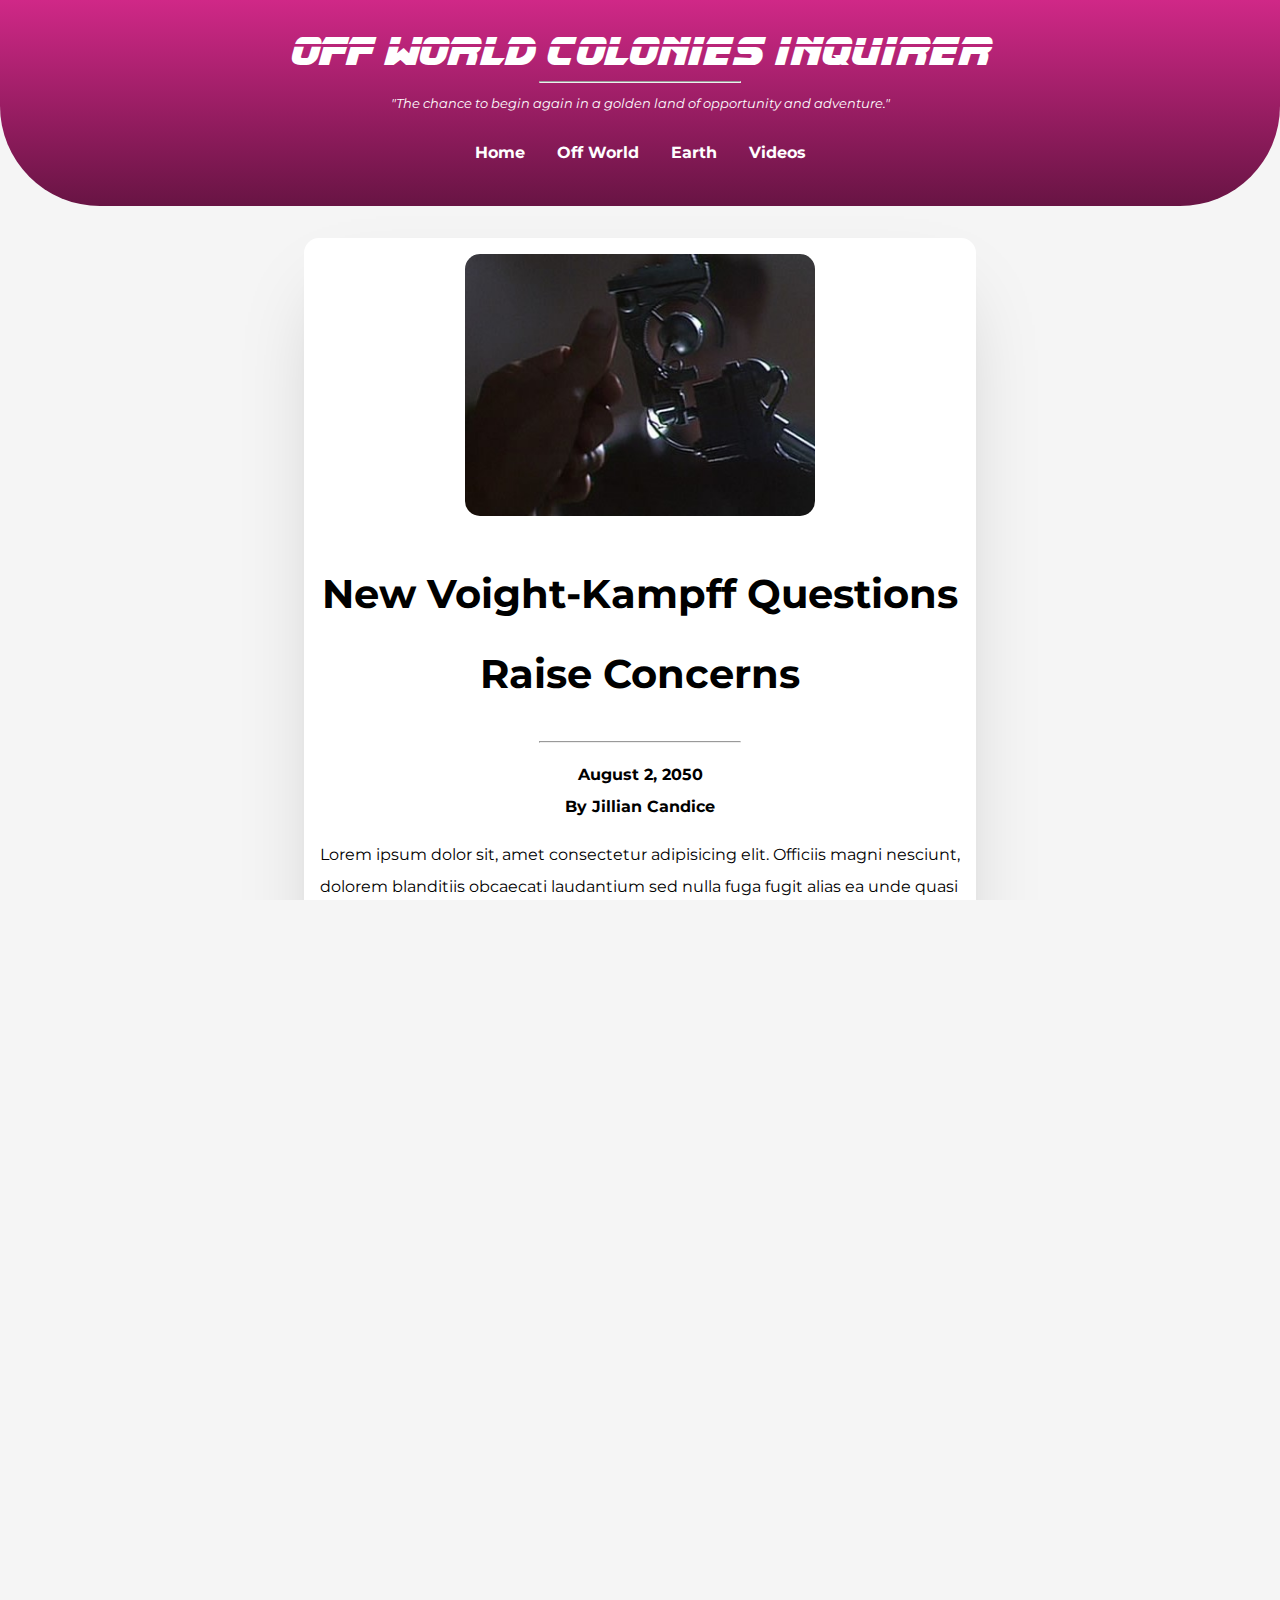
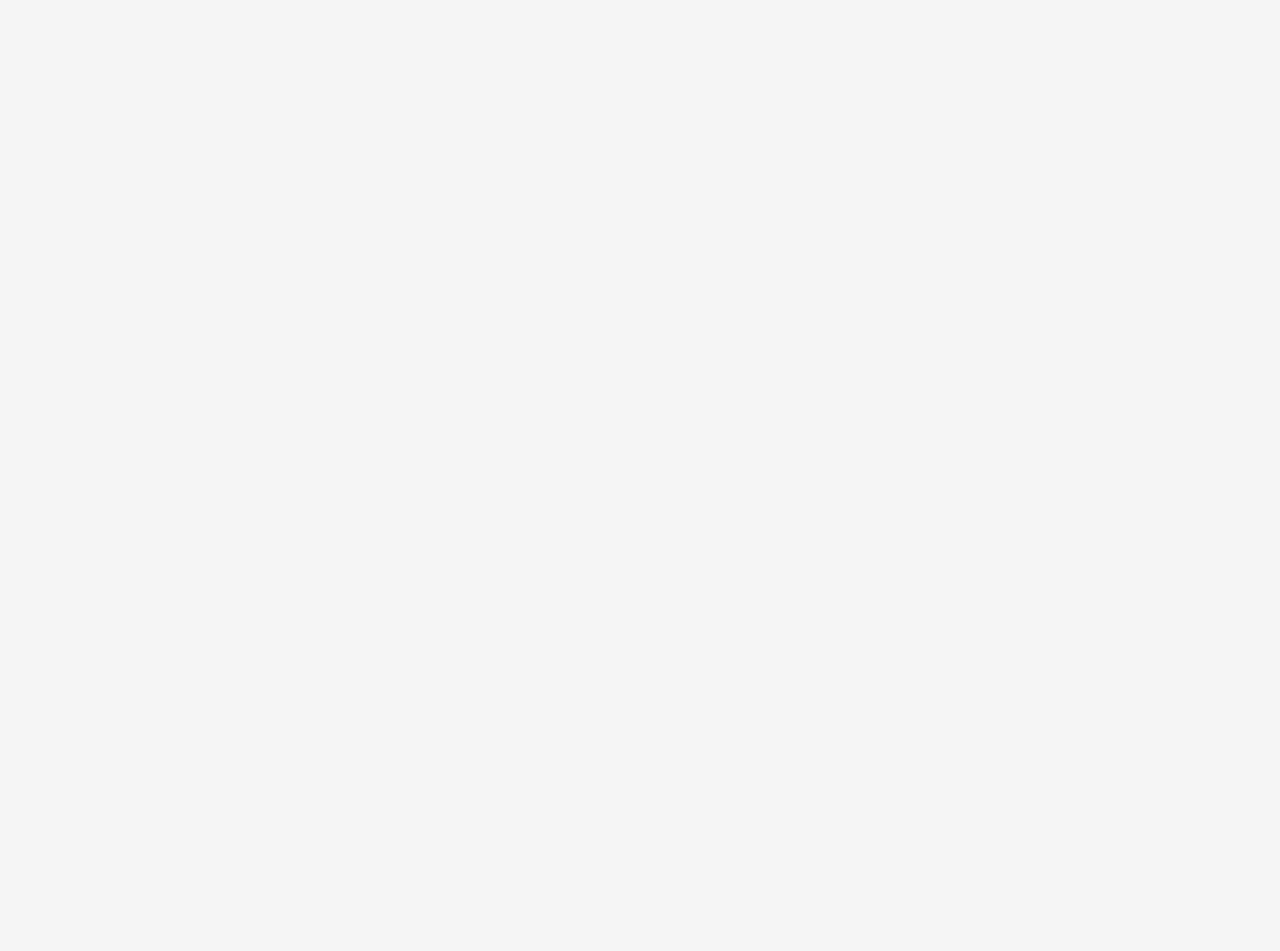
<file: storyVoight.html>
<!DOCTYPE html>
<html lang="en">
  <head>
    <meta charset="UTF-8" />
    <meta name="viewport" content="width=device-width, initial-scale=1.0" />
    <link rel="stylesheet" href="style.css" />
    <link
      href="https://fonts.googleapis.com/css?family=Montserrat&display=swap"
      rel="stylesheet"
    />
    <link
      rel="icon"
      href="./images/Off_World_Colonies_Logo.jpg"
      type="image/x-icon"
    />
    <title>
      New Voight-Kampff Questions Raise Concerns - Off World Colonies Inquirer
    </title>
  </head>

  <body>
    <div class="main-container">
      <div class="header-container">
        <header>
          <h1 class="title">
            <a href="index.html">Off World Colonies Inquirer</a>
          </h1>
          <hr />
          <p class="ad-quote">
            "The chance to begin again in a golden land of opportunity and
            adventure."
          </p>
          <nav>
            <ul>
              <li>
                <a href="index.html">
                  <h4>Home</h4>
                </a>
              </li>
              <li>
                <a href="index.html#Off_World_Container">
                  <h4>Off World</h4>
                </a>
              </li>
              <li>
                <a href="index.html#Earth_Container">
                  <h4>Earth</h4>
                </a>
              </li>
              <li>
                <a href="index.html#Video_Container">
                  <h4>Videos</h4>
                </a>
              </li>
            </ul>
          </nav>
        </header>
      </div>
      <div class="story-container story-card">
        <img src="./images/VoightKampffTestCopy.jpg" alt="Voight-Kampff" />
        <h1>New Voight-Kampff Questions Raise Concerns</h1>
        <hr />
        <p class="byline">
          August 2, 2050 <br />
          By Jillian Candice
        </p>
        <p class="story">
          Lorem ipsum dolor sit, amet consectetur adipisicing elit. Officiis
          magni nesciunt, dolorem blanditiis obcaecati laudantium sed nulla fuga
          fugit alias ea unde quasi molestias dignissimos deserunt vero nostrum
          nobis ullam doloribus. <br /><br />
          Exercitationem sed odit soluta quia ut reiciendis asperiores, aliquam
          vitae modi qui eligendi autem eius consectetur repellendus excepturi
          velit, unde, tenetur ullam! Vitae eos nihil exercitationem
          necessitatibus repudiandae ex nisi commodi ad sit nemo laudantium
          perferendis accusantium, accusamus id illo sint totam repellat
          mollitia obcaecati ut? <br /><br />
          Exercitationem itaque ipsam laudantium nam quod aperiam facere ex
          repellat repellendus porro aliquid perspiciatis, ab officiis fugit
          velit enim fuga suscipit laboriosam deserunt dolores dolor quidem.
          Eligendi magni quae doloremque voluptatem aperiam provident aspernatur
          eveniet quidem, incidunt hic veritatis possimus excepturi voluptate
          accusamus quas molestias asperiores omnis labore porro quos sint.
          <br /><br />
          Voluptas, explicabo distinctio error perferendis sequi delectus
          facilis. Suscipit facilis libero labore cumque quis doloribus
          voluptates earum nam laborum, quae dolorem optio, soluta repellendus
          voluptatum aliquam expedita veniam ipsum officiis neque dolores
          facere? Voluptates voluptatem aliquid eveniet esse voluptate culpa
          inventore! Exercitationem atque doloribus, eos eum reiciendis
          provident quidem. Tempora nemo optio laboriosam id natus deleniti a
          quam expedita aut sint pariatur inventore alias atque necessitatibus,
          ipsum porro blanditiis hic amet. <br /><br />
          Dolorum nobis officia, quis doloribus enim optio quibusdam nulla fuga
          reiciendis voluptate. Distinctio odio perferendis, odit neque
          repudiandae doloremque et nostrum placeat velit modi necessitatibus
          hic esse numquam similique recusandae dolorum? Placeat quisquam eum
          debitis, pariatur, provident libero nisi voluptas quam assumenda
          excepturi aperiam nam adipisci voluptatum, asperiores rerum voluptate
          repudiandae molestias sint magni sequi. Sint consequatur hic iste,
          praesentium quae illum eius consectetur veritatis nesciunt, labore
          omnis. Iure amet placeat omnis tempore eveniet. Consequuntur quibusdam
          quasi consequatur voluptate excepturi quia velit, doloribus illo?
          <br /><br />
          Laborum nostrum molestias qui suscipit nihil eaque hic velit ea
          pariatur, fuga nulla quaerat saepe quisquam nobis asperiores fugiat
          corporis repellat vero tempora enim. Similique, atque nobis?
          Temporibus rem sapiente suscipit ad magnam aut? Iure perferendis
          voluptatem corrupti, facilis pariatur molestias sunt maxime, nulla quo
          magnam, nobis alias! Dolorum molestias dicta voluptas vel atque
          dolorem deserunt eius! Debitis similique reprehenderit consectetur.
          <br /><br />
          Qui asperiores quis excepturi, sit eius atque repellendus maiores
          sapiente molestias eum nobis corporis omnis dolores nostrum fuga
          consequuntur accusamus laborum culpa sunt error maxime delectus
          officia deleniti! Labore culpa magnam commodi in, officiis voluptas
          ipsam vitae aliquam minus ratione. Maxime voluptas, alias officia
          repellendus nam ad natus tenetur qui. Debitis totam quisquam beatae
          alias officiis.
        </p>
      </div>
    </div>
  </body>
</html>
</file>
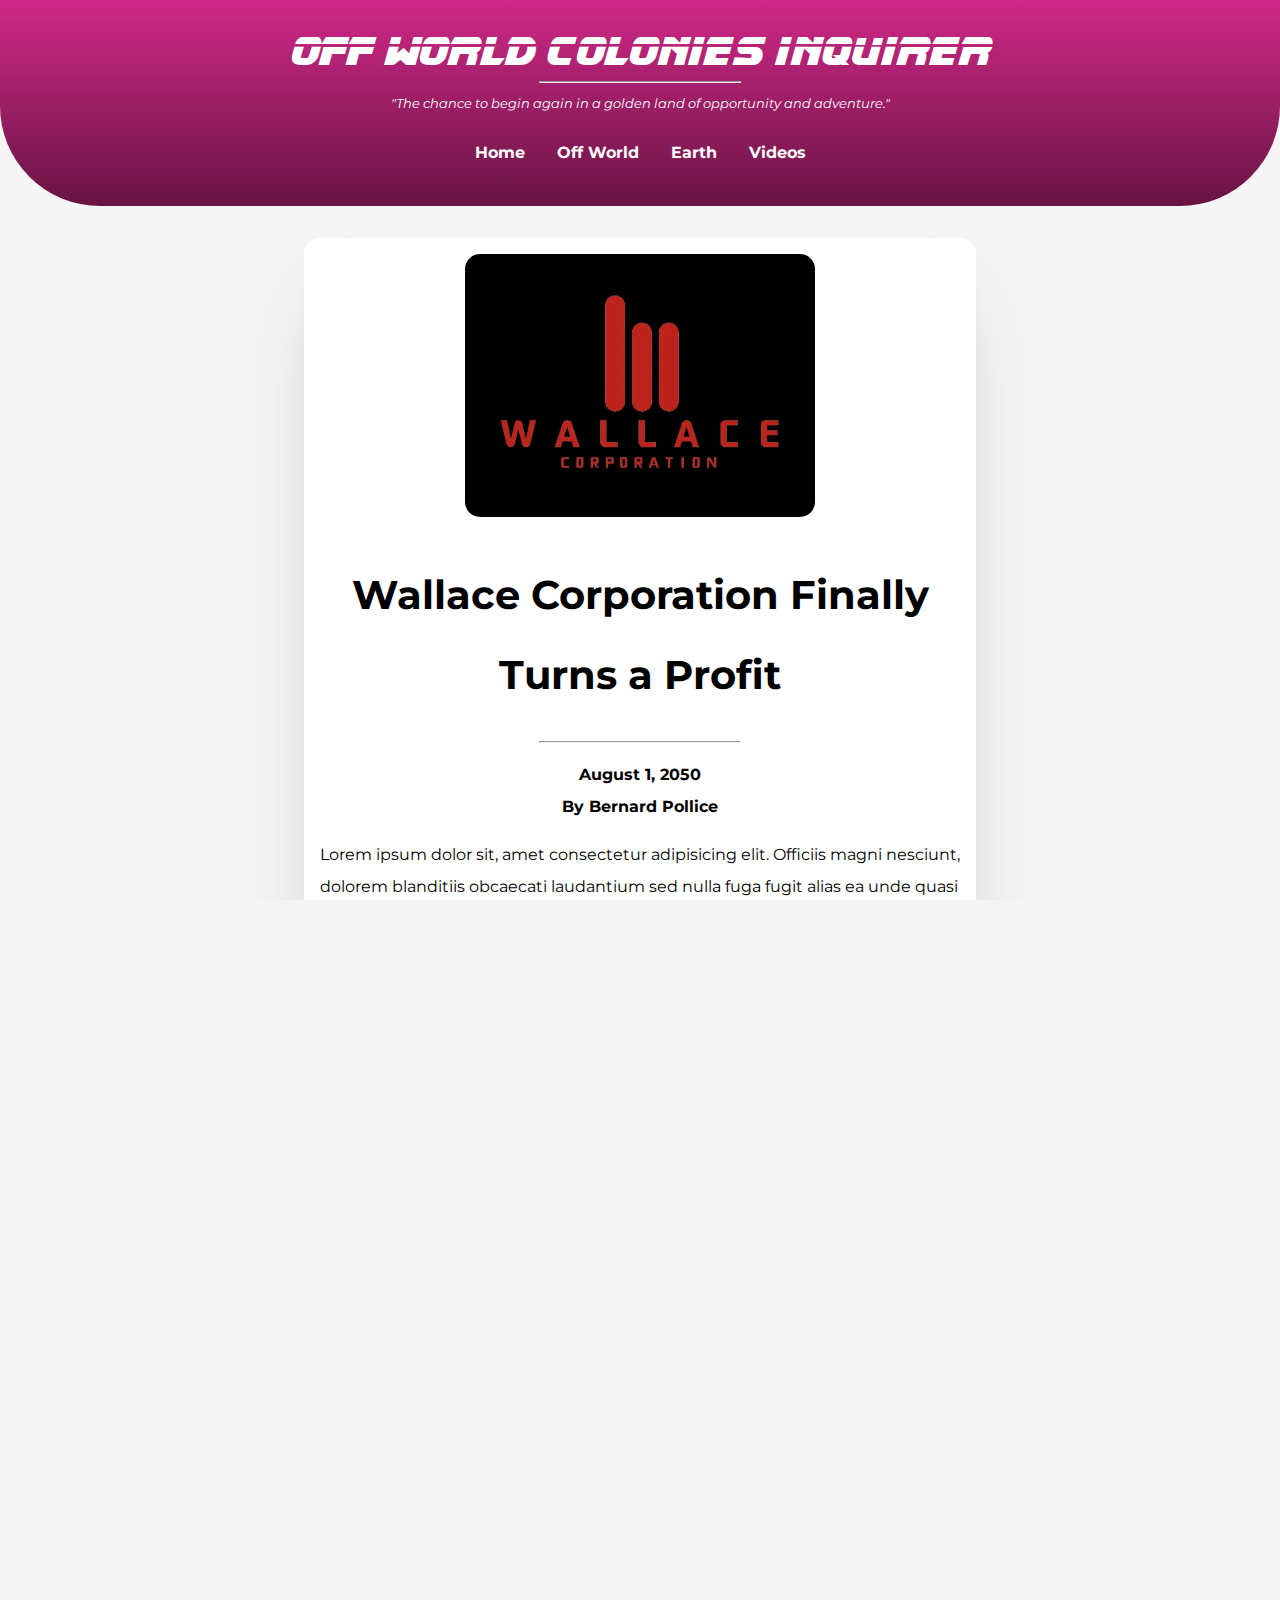
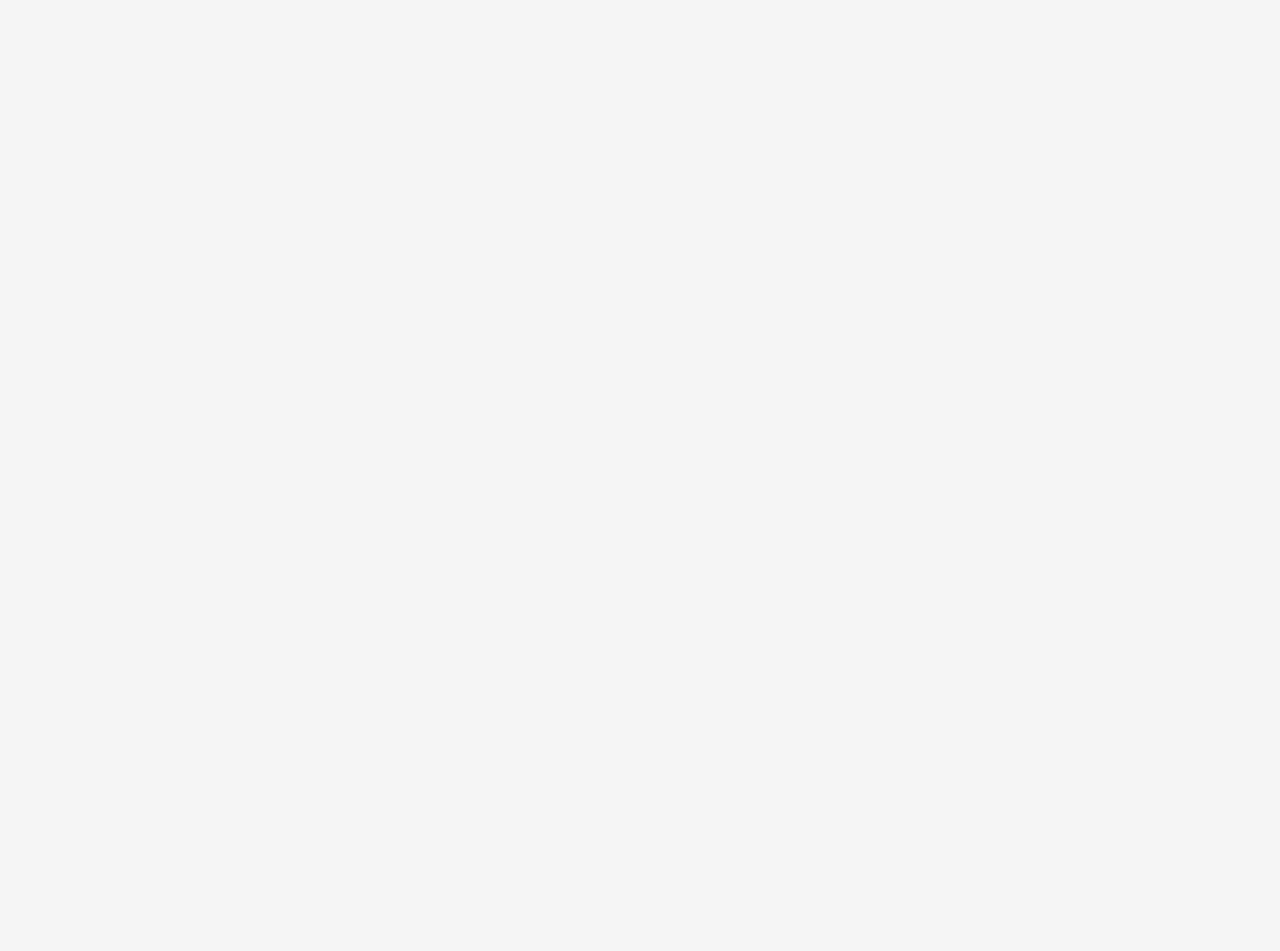
<file: storyWallace.html>
<!DOCTYPE html>
<html lang="en">
  <head>
    <meta charset="UTF-8" />
    <meta name="viewport" content="width=device-width, initial-scale=1.0" />
    <link rel="stylesheet" href="style.css" />
    <link
      href="https://fonts.googleapis.com/css?family=Montserrat&display=swap"
      rel="stylesheet"
    />
    <link
      rel="icon"
      href="./images/Off_World_Colonies_Logo.jpg"
      type="image/x-icon"
    />
    <title>
      Wallace Corporation Finally Turns a Profit - Off World Colonies Inquirer
    </title>
  </head>

  <body>
    <div class="main-container">
      <div class="header-container">
        <header>
          <h1 class="title">
            <a href="index.html">Off World Colonies Inquirer</a>
          </h1>
          <hr />
          <p class="ad-quote">
            "The chance to begin again in a golden land of opportunity and
            adventure."
          </p>
          <nav>
            <ul>
              <li>
                <a href="index.html">
                  <h4>Home</h4>
                </a>
              </li>
              <li>
                <a href="index.html#Off_World_Container">
                  <h4>Off World</h4>
                </a>
              </li>
              <li>
                <a href="index.html#Earth_Container">
                  <h4>Earth</h4>
                </a>
              </li>
              <li>
                <a href="index.html#Video_Container">
                  <h4>Videos</h4>
                </a>
              </li>
            </ul>
          </nav>
        </header>
      </div>
      <div class="story-container story-card">
        <img
          src="./images/Wallace_Corporation_logoCopy.jpg"
          alt="Voight-Kampff"
        />
        <h1>Wallace Corporation Finally Turns a Profit</h1>
        <hr />
        <p class="byline">
          August 1, 2050 <br />
          By Bernard Pollice
        </p>
        <p class="story">
          Lorem ipsum dolor sit, amet consectetur adipisicing elit. Officiis
          magni nesciunt, dolorem blanditiis obcaecati laudantium sed nulla fuga
          fugit alias ea unde quasi molestias dignissimos deserunt vero nostrum
          nobis ullam doloribus. <br /><br />
          Exercitationem sed odit soluta quia ut reiciendis asperiores, aliquam
          vitae modi qui eligendi autem eius consectetur repellendus excepturi
          velit, unde, tenetur ullam! Vitae eos nihil exercitationem
          necessitatibus repudiandae ex nisi commodi ad sit nemo laudantium
          perferendis accusantium, accusamus id illo sint totam repellat
          mollitia obcaecati ut? <br /><br />
          Exercitationem itaque ipsam laudantium nam quod aperiam facere ex
          repellat repellendus porro aliquid perspiciatis, ab officiis fugit
          velit enim fuga suscipit laboriosam deserunt dolores dolor quidem.
          Eligendi magni quae doloremque voluptatem aperiam provident aspernatur
          eveniet quidem, incidunt hic veritatis possimus excepturi voluptate
          accusamus quas molestias asperiores omnis labore porro quos sint.
          <br /><br />
          Voluptas, explicabo distinctio error perferendis sequi delectus
          facilis. Suscipit facilis libero labore cumque quis doloribus
          voluptates earum nam laborum, quae dolorem optio, soluta repellendus
          voluptatum aliquam expedita veniam ipsum officiis neque dolores
          facere? Voluptates voluptatem aliquid eveniet esse voluptate culpa
          inventore! Exercitationem atque doloribus, eos eum reiciendis
          provident quidem. Tempora nemo optio laboriosam id natus deleniti a
          quam expedita aut sint pariatur inventore alias atque necessitatibus,
          ipsum porro blanditiis hic amet. <br /><br />
          Dolorum nobis officia, quis doloribus enim optio quibusdam nulla fuga
          reiciendis voluptate. Distinctio odio perferendis, odit neque
          repudiandae doloremque et nostrum placeat velit modi necessitatibus
          hic esse numquam similique recusandae dolorum? Placeat quisquam eum
          debitis, pariatur, provident libero nisi voluptas quam assumenda
          excepturi aperiam nam adipisci voluptatum, asperiores rerum voluptate
          repudiandae molestias sint magni sequi. Sint consequatur hic iste,
          praesentium quae illum eius consectetur veritatis nesciunt, labore
          omnis. Iure amet placeat omnis tempore eveniet. Consequuntur quibusdam
          quasi consequatur voluptate excepturi quia velit, doloribus illo?
          <br /><br />
          Laborum nostrum molestias qui suscipit nihil eaque hic velit ea
          pariatur, fuga nulla quaerat saepe quisquam nobis asperiores fugiat
          corporis repellat vero tempora enim. Similique, atque nobis?
          Temporibus rem sapiente suscipit ad magnam aut? Iure perferendis
          voluptatem corrupti, facilis pariatur molestias sunt maxime, nulla quo
          magnam, nobis alias! Dolorum molestias dicta voluptas vel atque
          dolorem deserunt eius! Debitis similique reprehenderit consectetur.
          <br /><br />
          Qui asperiores quis excepturi, sit eius atque repellendus maiores
          sapiente molestias eum nobis corporis omnis dolores nostrum fuga
          consequuntur accusamus laborum culpa sunt error maxime delectus
          officia deleniti! Labore culpa magnam commodi in, officiis voluptas
          ipsam vitae aliquam minus ratione. Maxime voluptas, alias officia
          repellendus nam ad natus tenetur qui. Debitis totam quisquam beatae
          alias officiis.
        </p>
      </div>
    </div>
  </body>
</html>
</file>
<file: style.css>
html {
  scroll-behavior: smooth;
}

html,
body {
  height: 100%;
  max-width: 100%;
  overflow-x: hidden;
}

body {
  font-family: "Montserrat", sans-serif;
  background: whitesmoke;
  color: black;
  text-align: center;
  margin: 0;
  padding: 0;
}

@font-face {
  font-family: Blade Runner;
  src: url("./fonts/BLADRMF_.TTF");
}

.title {
  font-family: Blade Runner;
  text-align: center;
  font-size: 2.5em;
  margin: 0.5em 0 0 0;
}

h1 {
  font-size: 2.5em;
}

.main-container {
  min-height: 100%;
}

.header-container {
  background: linear-gradient(0deg, #000000, #d02887);
  background-size: 200% 200%;
  color: white;
  padding: 0.8em;
  border-radius: 0 0 100px 100px;
  background-clip: padding-box;
  -webkit-animation: GradientAnimation 8s ease infinite;
  -moz-animation: GradientAnimation 8s ease infinite;
  animation: GradientAnimation 8s ease infinite;
}

@-webkit-keyframes GradientAnimation {
  0% {
    background-position: 50% 0%;
  }
  50% {
    background-position: 51% 100%;
  }
  100% {
    background-position: 50% 0%;
  }
}
@-moz-keyframes GradientAnimation {
  0% {
    background-position: 50% 0%;
  }
  50% {
    background-position: 51% 100%;
  }
  100% {
    background-position: 50% 0%;
  }
}
@keyframes GradientAnimation {
  0% {
    background-position: 50% 0%;
  }
  50% {
    background-position: 51% 100%;
  }
  100% {
    background-position: 50% 0%;
  }
}

.header-container a {
  text-decoration: none;
  color: white;
}

hr {
  display: block;
  width: 200px;
}

nav ul {
  list-style-type: none;
  display: flex;
  justify-content: center;
  align-items: center;
  padding: 0;
}

nav ul li a h4 {
  position: relative;
  text-decoration: none;
  color: white;
  margin: 1em;
}

nav ul li a h4:before {
  content: "";
  position: absolute;
  width: 100%;
  height: 2px;
  bottom: 0;
  left: 0;
  background-color: white;
  visibility: hidden;
  -webkit-transform: scaleX(0);
  transform: scaleX(0);
  -webkit-transition: all 0.3s ease-in-out 0s;
  transition: all 0.3s ease-in-out 0s;
}

nav ul li a h4:hover:before {
  visibility: visible;
  -webkit-transform: scaleX(1);
  transform: scaleX(1);
}

.grid-container {
  display: grid;
  grid-template-columns: repeat(auto-fit, minmax(200px, 1fr));
  grid-template-rows: repeat(auto-fit, minmax(3=200px, 1fr));
  grid-gap: 1.5em;
  height: auto;
  width: 75%;
  margin: 1em auto 1em auto;
  padding: 1em 4em 6em 4em;
  overflow: auto;
}

.grid-container img {
  width: 100%;
  border-radius: 15px;
}

.grid-container a {
  text-decoration: none;
  color: black;
}

.grid-container h3 {
  font-weight: bolder;
}

.main-story,
.item-b,
.item-c,
.secondary-items {
  padding: 1em;
}

.subhead {
  display: none;
}

.card {
  background: white;
  box-shadow: 0 1.8px 3.6px -25px rgba(0, 0, 0, 0.6),
    0 5px 10px -25px rgba(0, 0, 0, 0.391),
    0 12.1px 24.1px -25px rgba(0, 0, 0, 0.3),
    0 40px 80px -25px rgba(0, 0, 0, 0.209);

  border-radius: 15px;
  transition: 0.3s ease-in-out;
}

.card:hover {
  box-shadow: 0 1.8px 3.6px -25px rgba(0, 0, 0, 0.3),
    0 5px 10px -25px rgba(0, 0, 0, 0.195),
    0 12.1px 24.1px -25px rgba(0, 0, 0, 0.15),
    0 40px 80px -25px rgba(0, 0, 0, 0.105);
  transform: scale(1.03, 1.03);
}

.story-card {
  background: white;
  box-shadow: 0 1.8px 3.6px -25px rgba(0, 0, 0, 0.6),
    0 5px 10px -25px rgba(0, 0, 0, 0.391),
    0 12.1px 24.1px -25px rgba(0, 0, 0, 0.3),
    0 40px 80px -25px rgba(0, 0, 0, 0.209);

  border-radius: 15px;
}

.flex-container {
  display: flex;
  justify-content: center;
  align-items: center;
  margin: 2em;
  flex-wrap: wrap;
}

.flex-container section {
  flex-grow: 1;
  flex-basis: 25%;
  margin: 2em;
}
.flex-container section a img {
  border-radius: 15px;
  height: 200px;
}

.story-container {
  display: block;
  max-width: 640px;
  margin: 2em auto 5em auto;
  padding: 1em;
  line-height: 2;
}

.story-container img {
  border-radius: 15px;
  width: 350px;
}

.story {
  text-align: left;
}

.byline {
  display: block;
  font-weight: bold;
  text-align: center;
}

.footer-container {
  background: linear-gradient(0deg, #d02887, #000000);
  background-size: 200% 200%;
  padding: 1em;
  position: relative;
  clear: both;
  border-radius: 100px 100px 0 0;
  background-clip: padding-box;
  -webkit-animation: GradientAnimation 8s ease infinite;
  -moz-animation: GradientAnimation 8s ease infinite;
  animation: GradientAnimation 8s ease infinite;
}

footer ul {
  display: flex;
  list-style-type: none;
  justify-content: center;
  align-content: center;
  padding: 0em;
}

footer ul li a {
  position: relative;
  margin: 3em;
  text-decoration: none;
  color: white;
}

footer ul li a:before {
  content: "";
  position: absolute;
  width: 100%;
  height: 2px;
  bottom: 0;
  left: 0;
  background-color: white;
  visibility: hidden;
  -webkit-transform: scaleX(0);
  transform: scaleX(0);
  -webkit-transition: all 0.3s ease-in-out 0s;
  transition: all 0.3s ease-in-out 0s;
}

footer ul li a:hover:before {
  visibility: visible;
  -webkit-transform: scaleX(1);
  transform: scaleX(1);
}

.ad-quote {
  display: block;
  font-style: italic;
  margin: 1em;
  font-size: 0.8em;
}

@media screen and (min-width: 1600px) {
  .main-story {
    grid-column: 1 / 3;
    grid-row: 1 / 3;
    margin: auto;
    justify-self: center;
    align-self: start;
    padding: 3em;
  }

  .main-story img {
    width: 80%;
  }

  .main-story h3 {
    font-size: 1.6em;
  }

  .item-b {
    grid-column: 3 / 5;
    grid-row: 1 / 2;
    margin: auto;
    justify-self: center;
    align-self: center;
  }

  .item-c {
    grid-column: 3 / 5;
    grid-row: 2 / 3;
    margin: auto;
    justify-self: center;
    align-self: center;
  }

  .subhead {
    display: inline;
  }

  .secondary-items {
    justify-self: center;
    align-self: center;
    height: 250px;
  }

  .item-b img,
  .item-c img,
  .secondary-items img {
    max-width: 225px;
    height: auto;
  }
}

@media screen and (max-width: 1600px) {
  .grid-container {
    grid-template-columns: 1fr 1fr;
    width: 55%;
  }

  .main-story {
    grid-column: 1 / 3;
  }

  .main-story h3 {
    font-size: 1.8em;
  }

  .subhead {
    display: block;
    padding: 0.5em;
  }
}

@media screen and (max-width: 1180px) {
  h3 {
    font-size: 1.2em;
  }
}

@media screen and (max-width: 880px) {
  .title {
    font-size: 2.2em;
  }

  h3 {
    font-size: 1em;
  }

  .grid-container {
    width: 75%;
    padding: 1em 2em 6em 2em;
  }

  .main-story h3 {
    font-size: 1.4em;
  }

  .story-container {
    width: 80%;
  }

  footer ul li a {
    margin: 0.8em;
    font-size: 0.9em;
  }
}

@media screen and (max-width: 650px) {
  .title {
    font-size: 1.5em;
    margin-bottom: 0.5em;
  }

  hr {
    width: 150px;
  }

  .ad-quote {
    display: none;
  }

  nav ul {
    margin: 0;
  }

  nav ul li a {
    font-size: 0.7em;
  }

  .grid-container {
    width: 85%;
    margin-top: 0.05em;
    padding: 0.5em 2em 4.8em 2em;
  }

  .main-story h3 {
    font-size: 1.2em;
  }

  .ad-quote {
    display: none;
  }

  h3 {
    font-size: 0.9em;
  }

  footer ul li a {
    margin: 0.5em;
    font-size: 0.8em;
  }

  .flex-container section a img {
    width: 350px;
    height: auto;
  }

  .story-container {
    width: 85%;
  }

  .story-container h1 {
    font-size: 1.8em;
  }

  .story-container img {
    width: 300px;
  }
}
</file>
